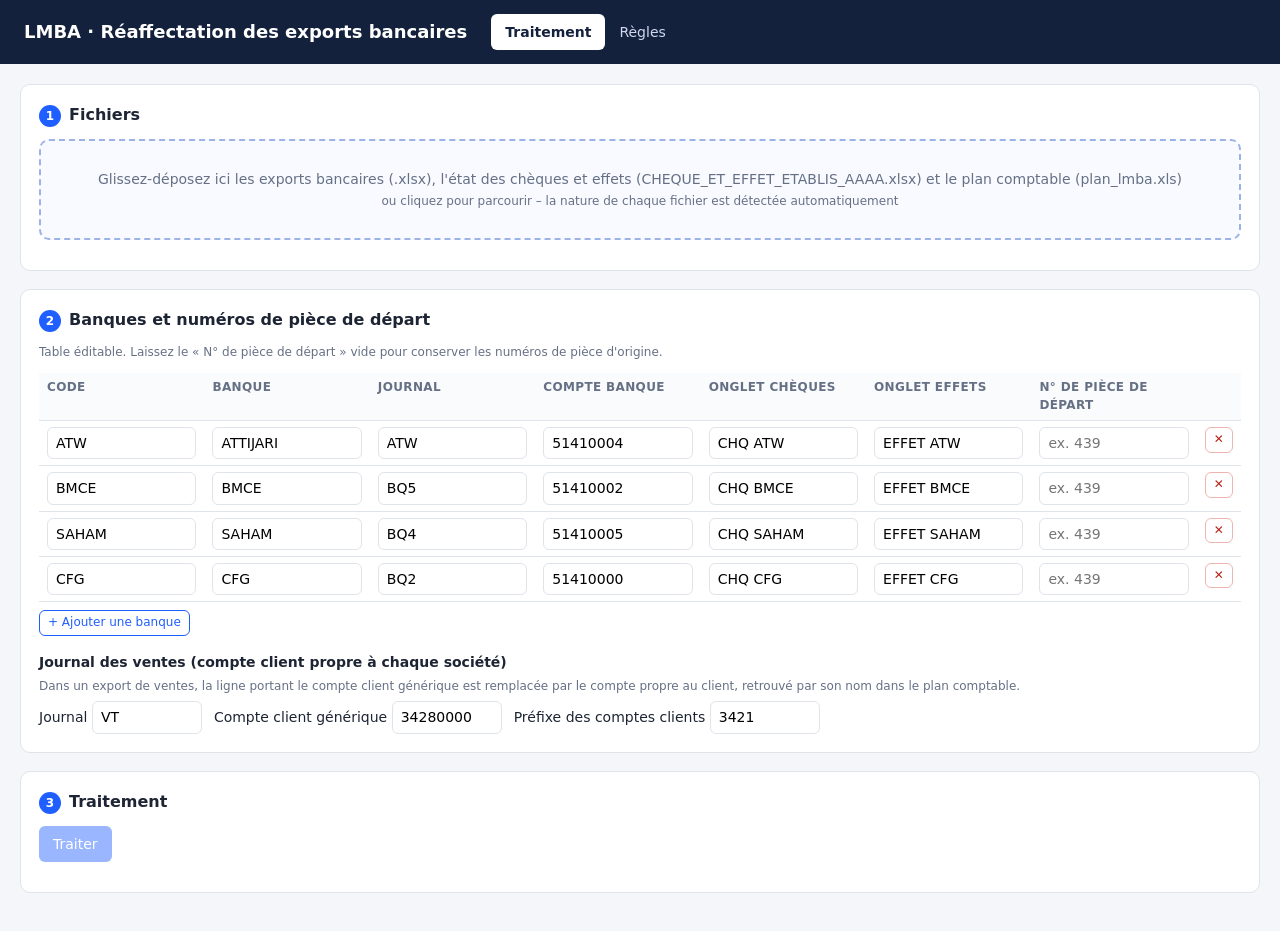
<file: lmba/index.html>
<!doctype html>
<html lang="fr">
<head>
<meta charset="utf-8">
<meta name="viewport" content="width=device-width, initial-scale=1">
<title>LMBA Réaffectation bancaire</title>
<style>
:root{--bg:#f4f6f9;--card:#fff;--ink:#1d2433;--mut:#667085;--line:#dfe3ea;--acc:#1f5eff;--ok:#c6efce;--warn:#ffeb9c;--bad:#f8cbad}
*{box-sizing:border-box}
body{margin:0;font:14px/1.45 system-ui,-apple-system,Segoe UI,Roboto,sans-serif;background:var(--bg);color:var(--ink)}
header{background:#14213d;color:#fff;padding:14px 24px;display:flex;align-items:center;gap:24px;flex-wrap:wrap}
header h1{font-size:18px;margin:0;font-weight:600}
nav button{background:transparent;color:#cfd8ee;border:0;padding:8px 14px;font-size:14px;cursor:pointer;border-radius:6px}
nav button.on{background:#fff;color:#14213d;font-weight:600}
main{max-width:1280px;margin:0 auto;padding:20px}
.card{background:var(--card);border:1px solid var(--line);border-radius:10px;padding:18px;margin-bottom:18px}
.card h2{font-size:16px;margin:0 0 12px}
.card h2 .n{display:inline-block;background:var(--acc);color:#fff;border-radius:50%;width:22px;height:22px;text-align:center;line-height:22px;font-size:12px;margin-right:8px}
.drop{border:2px dashed #9db3e6;border-radius:10px;padding:28px;text-align:center;color:var(--mut);background:#f8faff;cursor:pointer}
.drop.over{background:#e6eeff;border-color:var(--acc)}
table{border-collapse:collapse;width:100%}
th,td{border-bottom:1px solid var(--line);padding:6px 8px;text-align:left;vertical-align:top}
th{font-size:12px;text-transform:uppercase;letter-spacing:.03em;color:var(--mut);background:#fafbfc;position:sticky;top:0}
td.num,th.num{text-align:right;font-variant-numeric:tabular-nums}
input,select,button{font:inherit}
input[type=text],input[type=number],select{border:1px solid var(--line);border-radius:6px;padding:5px 8px;background:#fff;max-width:100%}
td input[type=text]{width:100%;min-width:70px}
button.b{background:var(--acc);color:#fff;border:0;border-radius:6px;padding:8px 14px;cursor:pointer}
button.b.sec{background:#fff;color:var(--acc);border:1px solid var(--acc)}
button.b.red{background:#fff;color:#b42318;border:1px solid #f0b4ae}
button.b:disabled{opacity:.45;cursor:default}
button.sm{padding:3px 8px;font-size:12px}
.tag{display:inline-block;padding:1px 8px;border-radius:10px;font-size:12px;background:#eef1f6}
.tag.etat{background:#e0f2fe}.tag.plan{background:#ede9fe}.tag.exp{background:#dcfce7}.tag.err{background:#fee2e2}
.row{display:flex;gap:12px;flex-wrap:wrap;align-items:center}
.mut{color:var(--mut)}
.s-ok{background:var(--ok)}.s-verify{background:var(--warn)}.s-bad{background:var(--bad)}
.warns{margin:10px 0 0;padding:10px 14px;background:#fff7e6;border:1px solid #ffd591;border-radius:8px}
.warns li{margin:2px 0}
.scroll{max-height:520px;overflow:auto;border:1px solid var(--line);border-radius:8px}
.hide{display:none}
details{margin:8px 0}summary{cursor:pointer;font-weight:600}
code{background:#eef1f6;padding:1px 4px;border-radius:4px}
.inv{outline:2px solid #d92d20}
.small{font-size:12px}
td.mono input{font-family:ui-monospace,Menlo,Consolas,monospace;font-size:12px}
</style>
</head>
<body>
<header>
  <h1>LMBA · Réaffectation des exports bancaires</h1>
  <nav><button id="nav-main" class="on">Traitement</button><button id="nav-rules">Règles</button></nav>
</header>
<main>

<!-- ============ VUE TRAITEMENT ============ -->
<div id="view-main">

<section class="card">
  <h2><span class="n">1</span>Fichiers</h2>
  <div class="drop" id="drop">Glissez-déposez ici les exports bancaires (.xlsx), l'état des chèques et effets (CHEQUE_ET_EFFET_ETABLIS_AAAA.xlsx) et le plan comptable (plan_lmba.xls)<br><span class="small">ou cliquez pour parcourir – la nature de chaque fichier est détectée automatiquement</span>
    <input type="file" id="fileInput" multiple accept=".xlsx,.xls,.xlsm" class="hide"></div>
  <div id="fileList" style="margin-top:12px"></div>
</section>

<section class="card">
  <h2><span class="n">2</span>Banques et numéros de pièce de départ</h2>
  <p class="mut small" style="margin-top:0">Table éditable. Laissez le « N° de pièce de départ » vide pour conserver les numéros de pièce d'origine.</p>
  <div id="banksTbl"></div>
  <div class="row" style="margin-top:8px"><button class="b sec sm" id="addBank">+ Ajouter une banque</button></div>
  <h3 style="font-size:14px;margin:16px 0 6px">Journal des ventes (compte client propre à chaque société)</h3>
  <p class="mut small" style="margin:0 0 6px">Dans un export de ventes, la ligne portant le compte client générique est remplacée par le compte propre au client, retrouvé par son nom dans le plan comptable.</p>
  <div class="row" id="salesCfg"></div>
</section>

<section class="card">
  <h2><span class="n">3</span>Traitement</h2>
  <div class="row"><button class="b" id="runBtn" disabled>Traiter</button><span id="runInfo" class="mut"></span></div>
  <div id="warns"></div>
  <div id="results" style="margin-top:12px"></div>
</section>

<section class="card hide" id="reviewCard">
  <h2><span class="n">4</span>Lignes à vérifier / non affectées</h2>
  <div class="row" style="margin-bottom:8px">
    <label>Afficher : <select id="revFilter"><option value="all">Jaunes et orange</option><option value="verify">Jaunes (à vérifier)</option><option value="bad">Orange (non affectées)</option></select></label>
    <span class="mut small">Choisissez un compte (saisie libre pour rechercher dans le plan). Cochez « Mémoriser » pour enregistrer une correspondance permanente.</span>
  </div>
  <div class="scroll"><table id="revTbl"></table></div>
  <details id="unkBox"><summary>Libellés sans règle</summary><div id="unkList"></div></details>
</section>

<section class="card hide" id="dlCard">
  <h2><span class="n">5</span>Téléchargements</h2>
  <div id="dlList" class="row"></div>
  <details id="lblBox"><summary>Libellés rencontrés par banque (pour affiner les motifs)</summary><div id="lblList"></div></details>
</section>

</div>

<!-- ============ VUE RÈGLES ============ -->
<div id="view-rules" class="hide">
<section class="card">
  <h2>Import / export</h2>
  <div class="row">
    <button class="b sec" id="expJson">Exporter (JSON)</button>
    <button class="b sec" id="impJsonBtn">Importer (JSON)</button><input type="file" id="impJson" accept=".json" class="hide">
    <button class="b red" id="resetAll">Rétablir les règles par défaut</button>
  </div>
  <p class="mut small">Le JSON contient les banques, les règles et les correspondances manuelles. Tout est mémorisé dans ce navigateur (localStorage) ; aucune donnée n'est envoyée à un serveur.</p>
</section>
<section class="card">
  <h2>Règles d'imputation <span class="mut small">(appliquées de haut en bas, la première qui correspond l'emporte ; elles ne concernent que les lignes 44970000)</span></h2>
  <p class="small mut" style="margin-top:0">Types : <b>chq</b>/<b>eff</b> = règlement fournisseur via l'état (le dernier groupe numérique du motif est le n°) ; <b>vir</b> = « Virement {nom} » (dernier groupe = nom) ; <b>client</b> = encaissement : compte client trouvé par le nom (dernier groupe) ; <b>fixed</b> = compte + libellé fixes ; <b>label</b> = seul le libellé change ; <b>keep</b> = ne rien modifier. Libellé : <code>{benef}</code> <code>{n}</code> <code>{nom}</code> <code>$1</code>…<code>$9</code> (groupes du motif). Motifs : expressions régulières insensibles à la casse, testées sur le libellé en majuscules sans accents.</p>
  <div class="scroll" style="max-height:640px"><table id="rulesTbl"></table></div>
  <div class="row" style="margin-top:8px"><button class="b sec sm" id="addRule">+ Ajouter une règle</button></div>
</section>
<section class="card">
  <h2>Correspondances manuelles (bénéficiaire / libellé → compte)</h2>
  <table id="mapTbl"></table>
  <div class="row" style="margin-top:8px"><button class="b sec sm" id="addMap">+ Ajouter une correspondance</button></div>
</section>
</div>

</main>
<datalist id="planList"></datalist>
<script src="lib/xlsx.min.js"></script>
<script src="lib/jszip.min.js"></script>
<script>
'use strict';
/* =====================================================================
   Utilitaires
   ===================================================================== */
const $ = s => document.querySelector(s);
const esc = s => String(s ?? '').replace(/[&<>"]/g, c => ({'&':'&amp;','<':'&lt;','>':'&gt;','"':'&quot;'}[c]));
const norm = s => String(s ?? '').normalize('NFD').replace(/[̀-ͯ]/g, '').toUpperCase().replace(/\s+/g, ' ').trim();
const normName = s => norm(s).replace(/\bS\.\s?A\.\s?R\.\s?L\.?(\s?A\.?U\.?)?/g, ' ').split(/[^A-Z0-9]+/).filter(t => t && !['STE','SARL','SARLAU','SA','SOCIETE'].includes(t)).join('');
const r2 = x => Math.round(x * 100) / 100;
const fmt = x => r2(x).toLocaleString('fr-FR', {minimumFractionDigits: 2, maximumFractionDigits: 2});
function num(v) {
  if (typeof v === 'number') return v;
  if (v == null || v === '') return 0;
  let s = String(v).replace(/[\s ]/g, '');
  if (s.includes(',') && s.includes('.')) s = s.replace(/,/g, ''); else s = s.replace(',', '.');
  const f = parseFloat(s); return isNaN(f) ? 0 : f;
}
const EPOCH = Date.UTC(1899, 11, 30);
function toSerial(v) {
  if (v instanceof Date) return Math.round((Date.UTC(v.getFullYear(), v.getMonth(), v.getDate()) - EPOCH) / 864e5);
  if (typeof v === 'number') return Math.floor(v);
  if (typeof v === 'string') {
    const m = v.trim().match(/^(\d{1,2})[\/.\-](\d{1,2})[\/.\-](\d{2,4})/);
    if (m) { let y = +m[3]; if (y < 100) y += 2000; return Math.round((Date.UTC(y, +m[2] - 1, +m[1]) - EPOCH) / 864e5); }
    const m2 = v.trim().match(/^(\d{4})-(\d{2})-(\d{2})/);
    if (m2) return Math.round((Date.UTC(+m2[1], +m2[2] - 1, +m2[3]) - EPOCH) / 864e5);
  }
  return null;
}
const ymd = n => { const d = new Date(EPOCH + n * 864e5); return {y: d.getUTCFullYear(), m: d.getUTCMonth() + 1, d: d.getUTCDate()}; };
const dateStr = n => { if (n == null) return ''; const t = ymd(n); return String(t.d).padStart(2,'0') + '/' + String(t.m).padStart(2,'0') + '/' + t.y; };
const monthKey = n => { const t = ymd(n); return String(t.m).padStart(2,'0') + '-' + t.y; };
const escRe = s => s.replace(/[.*+?^${}()|[\]\\]/g, '\\$&');
function lev(a, b) {
  if (a === b) return 0; if (!a.length) return b.length; if (!b.length) return a.length;
  let prev = Array.from({length: b.length + 1}, (_, i) => i);
  for (let i = 1; i <= a.length; i++) {
    const cur = [i];
    for (let j = 1; j <= b.length; j++) cur[j] = Math.min(prev[j] + 1, cur[j-1] + 1, prev[j-1] + (a[i-1] === b[j-1] ? 0 : 1));
    prev = cur;
  }
  return prev[b.length];
}
const sim = (a, b) => { const m = Math.max(a.length, b.length); return m ? 1 - lev(a, b) / m : 1; };
const sheetKey = s => norm(s).replace(/[^A-Z0-9]/g, '');
const uid = () => Math.random().toString(36).slice(2, 9);

/* =====================================================================
   Configuration par défaut + persistance
   ===================================================================== */
const LS_KEY = 'lmba.config.v1';
const R = (bank, type, pattern, account, label, verify, note) => ({id: uid(), active: true, bank, type, pattern, account: account || '', label: label || '', verify: !!verify, note: note || ''});
function defaultBanks() {
  return [
    {code: 'ATW',   name: 'ATTIJARI', journal: 'ATW', account: '51410004', chq: 'CHQ ATW',   eff: 'EFFET ATW',   start: ''},
    {code: 'BMCE',  name: 'BMCE',     journal: 'BQ5', account: '51410002', chq: 'CHQ BMCE',  eff: 'EFFET BMCE',  start: ''},
    {code: 'SAHAM', name: 'SAHAM',    journal: 'BQ4', account: '51410005', chq: 'CHQ SAHAM', eff: 'EFFET SAHAM', start: ''},
    {code: 'CFG',   name: 'CFG',      journal: 'BQ2', account: '51410000', chq: 'CHQ CFG',   eff: 'EFFET CFG',   start: ''}
  ];
}
function defaultRules() {
  const r = baseRules(), i = r.findIndex(x => x.pattern === 'TIMBRE|TIMFISC');
  r.splice(i + 1, 0, ...cfgRulesB()); return [...cfgRulesA(), ...r];
}
function baseRules() {
  const FR = 'Frais et commissions et services banquaires';
  const NOGEN = '(?!(?:COM|FRAIS|TVA|FACTURATION|SMS|TIMBRE)|.*(?:REMISE|ENCAISS|REJET|CERTIF|RECU))';
  return [
    R('*', 'fixed', 'TIMBRE|TIMFISC', '61671000', "Droitesd'enregistrement et de timbre", false, '2.2a Timbres (testés en premier)'),
    R('*', 'keep', '^(ARRETE DU COMPTE|AGIOS|FRAIS INSCRIPTION AU RNESM)', '', '', false, '2.2 Exceptions : pas de frais'),
    R('*', 'fixed', '^VIRMAS EMIS', '44320000', 'rémunérations dues au personnel', false, '2.2c Virements de masse'),
    R('ATW', 'chq', '^PAIEMENT CHEQUE N (?:[A-Z]{3} )?0*(\\d+)$', '', '{benef} CH N° {n}', false, '2.1 ATW chèques'),
    R('ATW', 'eff', '^REGLEMENT LCN N 0*(\\d+)$', '', '{benef} LCN N° {n}', false, '2.1 ATW effets'),
    R('ATW', 'vir', '^VIR(\\.| AG| INST| SRBM)? ?EMIS (WEB )?VERS (.+)$', '', 'Virement {nom}', false, '2.1 ATW virements émis'),
    R('BMCE', 'chq', '^PAIEMENT DE VOTRE CHEQUE NUMERO 0*(\\d+)$', '', '{benef} CH N° {n}', false, '2.1 BMCE chèques'),
    R('BMCE', 'eff', '^PAIEMENT DE VOTRE LCN RECUE INTER (BANQUE|AGENCE) NUMERO 0*(\\d+)$', '', '{benef} LCN N° {n}', false, '2.1 BMCE effets'),
    R('SAHAM', 'chq', '^' + NOGEN + '.*?(?:CHEQUE|CHQ)\\D*0*(\\d{5,})', '', '{benef} CH N° {n}', false, '2.1 SAHAM chèques (motif générique – à affiner)'),
    R('SAHAM', 'eff', '^' + NOGEN + '.*?(?:LCN|EFFET)\\D*0*(\\d{5,})', '', '{benef} LCN N° {n}', false, '2.1 SAHAM effets (motif générique – à affiner)'),
    R('*', 'vir', '^(?!COM|FRAIS|TVA|FACTURATION|SMS|REJET).*\\bVIR.*?\\b(?:EMIS|VERS)\\b\\s+(?:(?:WEB|VERS)\\s+)*(.+)$', '', 'Virement {nom}', false, '2.1 Virements émis (toutes banques)'),
    R('ATW', 'fixed', '^(COM & FRAIS|COMMISSION PRELEVEMENT DGI|FACTURATION VIREMENT DU|COMMISSION CAUTION|FRAIS RELEVE CAUTION|COMMISSION TRAITEMENT DEPASSEMENT|OPERATION AU DEBIT REF : C\\.PME|SMS SUPLM|COMM VIR|FRAIS POUR CERTIFICATION CHEQUE)', '61473000', FR, false, '2.2b Frais ATW'),
    R('BMCE', 'fixed', '^(COMMISSION DE PAIEMENT DE VOTRE LCN|TVA SUR COMMISSION|COMMISSION SUR PRELEVEMENT|TVA SUR FRAIS|FRAIS H\\.?T BAD E-BANKING|TVA / FRAIS|COMMISSION CAUTION|FRAIS COURRIER CAUTION|FRAIS TVA|COMMISSION REMISE|COMMISSION IMPAYE|TVA COMMISSION|COMMISSION SUR VIREMENT|FRAIS ECHELLE|FRAIS T\\.?COMPTE|COMMI)', '61473000', FR, false, '2.2b Frais BMCE'),
    R('*', 'fixed', '^(COM\\b|COMM|FRAIS|TVA SUR COM|TVA SUR FRAIS|TVA / FRAIS|FACTURATION|SMS)', '61473000', FR, true, '2.2b Règle générale (toutes banques) – à vérifier'),
    R('*', 'keep', '^PRELEVEMENT EN FAV\\.?\\s*CNSS', '', '', false, '2.3 CNSS : libellé inchangé'),
    R('*', 'label', '^PRELEVEMENT EN FAV\\.?\\s*(.+)$', '', '$1', false, '2.3 Prélèvement en faveur de X'),
    R('*', 'label', '^PRELEVEMENT A005 ECH', '', 'PRELEVEMENT A005 ECH', false, '2.3 Prélèvement A005'),
    R('*', 'client', '^(?:VIR[A-Z. ]*RECU DE|VIREMENT RECU DE)\\s+(?![#\\d])(.+)$', '', '', false, '2.4 Encaissement client : compte client propre à la société'),
    R('*', 'keep', '^(VIR[A-Z. ]*RECU DE|VIREMENT RECU DE|ENCAISSEMENT DE|REMISE CHEQUE|REGLEMENT REMISE|REJET VIREMENT|CERTIFICATION CHEQUE)', '', '', false, '2.4 Encaissements, rejets : ne pas modifier')
  ];
}
function cfgRulesA() {  // banque CFG : à placer en tête (avant la règle des timbres)
  return [
    R('*', 'label', '^PAIEMENT DE FACTURE DGI', '', 'DGI', false, 'CFG Paiement DGI (IR, IS, TVA, timbre…)'),
    R('*', 'keep', '^PAIEMENT CNSS', '', '', false, 'CFG CNSS : libellé inchangé'),
    R('*', 'keep', '^(EXTOURNE )?DEPOT (LCN|CHEQUE)', '', '', false, 'CFG Dépôts LCN / chèques : ne pas modifier'),
    R('*', 'fixed', '^VIREMENT DE MASSE', '44320000', 'rémunérations dues au personnel', false, 'CFG Virement de masse (salaires)'),
    R('*', 'label', '^PRELEVEMENT AUTOMATIQUE (\\S+?)[-\\u2212]DEBIT', '', '$1', false, 'CFG Prélèvement automatique'),
    R('*', 'label', '^PRELEVEMENT AUTOMATIQUE (\\S+)', '', '$1', false, 'CFG Prélèvement automatique (sans suffixe)'),
    R('*', 'vir', '^VIREMENT INTERNATIONAL SWIFT EMIS A\\s+(.+)$', '', 'Virement {nom}', false, 'CFG Virement international émis'),
    R('*', 'client', '^VIREMENT RECU\\s+(?:\\d+\\s+)*(?!\\d)(.+)$', '', '', false, 'CFG Virement reçu : compte client par le nom')
  ];
}
function cfgRulesB() {  // à placer juste après la règle des timbres
  return [R('CFG', 'fixed', '^(FRAIS|FORFAIT TPE|LCN PROCESSING FEE)', '61473000', 'Frais et commissions et services banquaires', false, 'CFG Frais et forfait TPE')];
}
function migrateCfg() {
  if (!CFG.rules.some(r => (r.note || '').startsWith('CFG'))) {
    CFG.rules.unshift(...cfgRulesA());
    const i = CFG.rules.findIndex(r => r.pattern === 'TIMBRE|TIMFISC');
    CFG.rules.splice(i < 0 ? CFG.rules.length : i + 1, 0, ...cfgRulesB());
  }
  if (!CFG.banks.some(b => b.code === 'CFG')) {
    const b = CFG.banks.find(b => (b.journal || '').toUpperCase() === 'BQ2');
    if (b) { b.code = 'CFG'; b.name = 'CFG'; } else CFG.banks.push({code: 'CFG', name: 'CFG', journal: 'BQ2', account: '51410000', chq: 'CHQ CFG', eff: 'EFFET CFG', start: ''});
  }
}
function defaultMaps() {
  const L = '44110011';
  return ['LOYER ATELIER BENSNAH ABDELKADER','LOYER BUREAU SIHAM','MR BENSNAH LOYER','LOYER ATELIER','LOYER BUREAU','SIHAM MESNAN LOYER BUREAU']
    .map(n => ({name: n, account: L}))
    .concat([{name: "RSB PARTNER'S", account: '44110862'}, {name: 'TUBE ET PROFIL', account: '44110214'}]);
}
function defaultSales() { return {journal: 'VT', generic: '34280000', prefix: '3421'}; }
let CFG;
function loadCfg() {
  let c = null;
  try { c = JSON.parse(localStorage.getItem(LS_KEY) || 'null'); } catch (e) {}
  CFG = (c && c.banks && c.rules && c.maps) ? c : {banks: defaultBanks(), rules: defaultRules(), maps: defaultMaps()};
  if (!CFG.sales) CFG.sales = defaultSales();
  if (!CFG.rules.some(r => (r.note || '').startsWith('2.4 Encaissement client'))) {  // migration : règle des encaissements clients
    const i = CFG.rules.findIndex(r => (r.note || '').startsWith('2.4'));
    CFG.rules.splice(i < 0 ? CFG.rules.length : i, 0, defaultRules().find(r => (r.note || '').startsWith('2.4 Encaissement client')));
  }
  migrateCfg();
}
function saveCfg() { try { localStorage.setItem(LS_KEY, JSON.stringify(CFG)); } catch (e) {} }
loadCfg();

/* =====================================================================
   État applicatif
   ===================================================================== */
const S = {files: [], plan: null, results: null, overrides: new Map(), warns: []};

/* =====================================================================
   Lecture des fichiers
   ===================================================================== */
const sheetRows = ws => XLSX.utils.sheet_to_json(ws, {header: 1, raw: true, defval: null, blankrows: false});

function parseEtat(wb) {
  const out = {};
  for (const sn of wb.SheetNames) {
    const rows = sheetRows(wb.Sheets[sn]);
    const hi = rows.slice(0, 40).findIndex(r => r.some(c => c != null && norm(c).includes('BENIFICAIRE/LIBELLE')));
    if (hi < 0) continue;
    const h = rows[hi].map(norm);
    const cB = h.findIndex(x => x.includes('BENIFICAIRE'));
    let cD = h.findIndex(x => x === 'DATE');
    let cN = h.findIndex(x => (x.includes('CHEQUE') || x.includes('EFFET')) && !x.includes('ECHEANCE'));
    let cM = h.findIndex(x => x.includes('MONTANT'));
    if (cN < 0) cN = cB + 3; if (cM < 0) cM = cB + 4; if (cD < 0) cD = cB + 1;
    const map = new Map(); let count = 0;
    for (const r of rows.slice(hi + 1)) {
      if (r.some(c => c != null && norm(c).includes('ANNULER'))) continue;
      const benef = String(r[cB] ?? '').replace(/\s+/g, ' ').trim();
      const n = String(r[cN] ?? '').replace(/\D/g, '').replace(/^0+/, '');
      if (!benef && !n) continue;
      if (!n) continue;
      const rec = {benef, amount: num(r[cM]), date: toSerial(r[cD]), sheet: sn};
      if (!map.has(n)) map.set(n, []);
      map.get(n).push(rec); count++;
    }
    out[sheetKey(sn)] = {name: sn, map, count};
  }
  return out;
}
function parseExport(wb) {
  for (const sn of wb.SheetNames) {
    const rows = sheetRows(wb.Sheets[sn]);
    const hi = rows.slice(0, 20).findIndex(r => r.some(c => ['JRL','JNL'].includes(norm(c))) && r.some(c => norm(c).startsWith('DATE')));
    if (hi < 0) continue;
    const hdrRaw = rows[hi];
    const h = hdrRaw.map(c => norm(c));
    const find = (pred, dflt) => { const i = h.findIndex(pred); return i >= 0 ? i : dflt; };
    const C = {
      jrl: find(x => x === 'JRL' || x === 'JNL', 0), date: find(x => x.startsWith('DATE'), 1), piece: find(x => x.startsWith('PIECE'), 2),
      acc: find(x => x.includes('COMPTE'), 3), label: find(x => x.startsWith('NOM') || x.startsWith('INTITULE'), 4), d: find(x => x.startsWith('DEBIT'), 5),
      c: find(x => x.startsWith('CREDIT'), 6), fact: find(x => x.startsWith('N') && x.includes('FACT'), 7)
    };
    const hdr = [C.jrl, C.date, C.piece, C.acc, C.label, C.d, C.c, C.fact].map((ci, k) => hdrRaw[ci] ?? ['Jrl','Date Fact.','Pièce','N° Compte','Nom client','Débit','Crédit','N° Facture'][k]);
    const out = [];
    rows.slice(hi + 1).forEach((r, i) => {
      if (r.every(c => c == null || c === '')) return;
      const acc = String(r[C.acc] ?? '').trim();
      if (!acc) return;
      out.push({idx: i, jrl: String(r[C.jrl] ?? '').trim(), date: toSerial(r[C.date]), piece: r[C.piece], acc, rawAcc: r[C.acc],
        label: String(r[C.label] ?? ''), raw: r, d: num(r[C.d]), c: num(r[C.c]), rawD: r[C.d], rawC: r[C.c], fact: r[C.fact]});
    });
    return {rows: out, hdr, hdrRaw, C, sheet: sn};
  }
  return null;
}
function parsePlan(wb) {
  const rows = sheetRows(wb.Sheets[wb.SheetNames[0]]);
  const accs = new Map();
  for (const r of rows) {
    const a = String(r[0] ?? '').trim();
    if (/^\d{4,}$/.test(a)) accs.set(a, String(r[2] ?? '').replace(/\s+/g, ' ').trim());
  }
  return accs.size >= 5 ? accs : null;
}
function detectBank(rows) {
  const cnt = {};
  for (const b of CFG.banks) cnt[b.code] = 0;
  for (const r of rows) for (const b of CFG.banks) {
    if (b.journal && r.jrl.toUpperCase() === b.journal.toUpperCase()) cnt[b.code]++;
    else if (b.account && r.acc === b.account) cnt[b.code]++;
  }
  const best = Object.entries(cnt).sort((a, b) => b[1] - a[1])[0];
  return best && best[1] > 0 ? best[0] : '';
}
function majorityMonth(rows) {
  const c = {};
  for (const r of rows) if (r.date != null) { const k = monthKey(r.date); c[k] = (c[k] || 0) + 1; }
  const e = Object.entries(c).sort((a, b) => b[1] - a[1]);
  return {month: e[0] ? e[0][0] : '', multi: e.length > 1};
}
async function addFiles(list) {
  for (const f of list) {
    const rec = {id: uid(), name: f.name, kind: 'inconnu', msg: ''};
    try {
      const wb = XLSX.read(await f.arrayBuffer(), {type: 'array'});
      const et = parseEtat(wb);
      if (Object.keys(et).length) { rec.kind = 'etat'; rec.etat = et; rec.msg = Object.values(et).map(s => `${s.name} (${s.count})`).join(', '); }
      else {
        const ex = parseExport(wb);
        if (ex && ex.rows.length) {
          rec.kind = 'export'; rec.ex = ex; rec.bank = detectBank(ex.rows);
          if (!rec.bank) {  // banque inconnue : création automatique à partir du journal et du compte 514
            const l514 = ex.rows.find(r => /^514/.test(r.acc));
            if (l514 && l514.jrl) {
              CFG.banks.push({code: l514.jrl.toUpperCase(), name: l514.jrl.toUpperCase(), journal: l514.jrl, account: l514.acc, chq: 'CHQ ' + l514.jrl.toUpperCase(), eff: 'EFFET ' + l514.jrl.toUpperCase(), start: ''});
              saveCfg(); renderBanks(); rec.bank = CFG.banks[CFG.banks.length - 1].code;
              rec.msg = 'Banque ajoutée automatiquement (journal ' + l514.jrl + ', compte ' + l514.acc + ')';
            }
          }
          const sj = (CFG.sales.journal || '').toUpperCase();
          if (!rec.bank && (ex.rows.some(r => r.jrl.toUpperCase() === sj) || ex.rows.some(r => r.acc === CFG.sales.generic))) rec.mode = 'ventes';
          const m = majorityMonth(ex.rows); rec.month = m.month; rec.multi = m.multi;
          rec.minDate = Math.min(...ex.rows.map(r => r.date ?? 1e9));
        } else {
          const pl = parsePlan(wb);
          if (pl) { rec.kind = 'plan'; rec.plan = pl; rec.msg = pl.size + ' comptes'; }
        }
      }
    } catch (e) { rec.msg = 'Lecture impossible : ' + e.message; }
    S.files.push(rec);
  }
  S.results = null;
  refreshPlan(); renderFiles(); renderResults();
}
function refreshPlan() {
  const p = S.files.filter(f => f.kind === 'plan').pop();
  S.plan = p ? p.plan : null;
  const dl = $('#planList');
  dl.innerHTML = S.plan ? [...S.plan].map(([a, n]) => `<option value="${esc(a)} – ${esc(n)}"></option>`).join('') : '';
}

/* =====================================================================
   Appariement des écritures
   ===================================================================== */
function pairRows(rows) {
  const isBank = r => /^514/.test(r.acc);
  const opp = (a, b) => Math.abs(a.d - b.c) < 0.005 && Math.abs(a.c - b.d) < 0.005;
  const used = new Set(), pairs = [];
  const mk = (a, b) => { used.add(a); used.add(b); const bank = isBank(a) ? a : b, cp = bank === a ? b : a; pairs.push({bank, cp}); };
  // 1) lignes consécutives
  for (let i = 0; i + 1 < rows.length; i++) {
    const a = rows[i], b = rows[i + 1];
    if (used.has(a) || used.has(b)) continue;
    if (isBank(a) !== isBank(b) && a.date === b.date && norm(a.label) === norm(b.label) && opp(a, b)) { mk(a, b); i++; }
  }
  // 2) regroupement (date, libellé), puis 3) (date, montant opposé)
  const rest = () => rows.filter(r => !used.has(r));
  for (const pass of [0, 1]) {
    const banks = rest().filter(isBank), cps = rest().filter(r => !isBank(r));
    for (const a of banks) {
      const b = cps.find(c => !used.has(c) && opp(a, c) && c.date === a.date && (pass === 1 || norm(c.label) === norm(a.label)));
      if (b) mk(a, b);
    }
  }
  // 4) orphelines
  const orphans = rest().map(r => isBank(r) ? {bank: r, cp: null} : {bank: null, cp: r});
  const all = pairs.concat(orphans);
  all.forEach(p => { p.first = Math.min(p.bank ? p.bank.idx : 1e9, p.cp ? p.cp.idx : 1e9); });
  all.sort((x, y) => x.first - y.first);
  return all;
}

/* =====================================================================
   Moteur de règles
   ===================================================================== */
const rank = {none: 0, ok: 1, verify: 2, bad: 3};
const worst = (a, b) => rank[b] > rank[a] ? b : a;
function lastNumericGroup(m) { for (let i = m.length - 1; i >= 1; i--) if (m[i] != null && /^\d+$/.test(m[i])) return m[i]; return ''; }
function lastGroup(m) { for (let i = m.length - 1; i >= 1; i--) if (m[i] != null && m[i] !== '') return m[i]; return ''; }
function tpl(t, m, vars) {
  return String(t || '').replace(/\{(\w+)\}/g, (_, k) => (vars && vars[k] != null ? vars[k] : '')).replace(/\$(\d)/g, (_, d) => m[+d] ?? '').replace(/\s+/g, ' ').trim();
}
function makeCtx(etats) {
  const re = new Map(), bad = [];
  for (const r of CFG.rules) { try { re.set(r.id, new RegExp(r.pattern, 'i')); } catch (e) { bad.push(r.pattern); } }
  const sup = S.plan ? [...S.plan].filter(([a]) => a.startsWith('4411')).map(([a, n]) => ({acc: a, name: n, n: normName(n)})) : [];
  const cli = S.plan ? [...S.plan].filter(([a]) => a.startsWith(CFG.sales.prefix) && a !== CFG.sales.generic && a !== CFG.sales.prefix.padEnd(8, '0')).map(([a, n]) => ({acc: a, name: n, n: normName(n)})) : [];
  return {re, bad, etats, sup, supCache: new Map(), cli, cliCache: new Map()};
}
function findEtat(ctx, bank, kind, n, amount) {
  const wanted = sheetKey(kind === 'chq' ? bank.chq : bank.eff);
  const pick = (recs) => recs.find(x => Math.abs(x.amount - amount) <= 0.01) || recs[0];
  let recs = ctx.etats[wanted] && ctx.etats[wanted].map.get(n);
  if (recs) return {rec: pick(recs), other: null};
  for (const k of Object.keys(ctx.etats)) { const rr = ctx.etats[k].map.get(n); if (rr) return {rec: pick(rr), other: ctx.etats[k].name}; }
  return null;
}
function matchSupplier(ctx, benef, list = ctx.sup, cache = ctx.supCache, what = 'Fournisseur') {
  if (cache.has(benef)) return cache.get(benef);
  const nb = normName(benef);
  let res;
  const mp = CFG.maps.find(m => normName(m.name) === nb && nb);
  if (mp) res = {status: 'ok', account: mp.account, name: (S.plan && S.plan.get(mp.account)) || mp.name, remark: ''};
  else if (!S.plan) res = {status: 'bad', account: '', name: '', remark: 'Plan comptable non chargé'};
  else if (!nb) res = {status: 'bad', account: '', name: '', remark: 'Bénéficiaire vide'};
  else {
    let best = null, bs = -1, inc = null, incS = -1;
    for (const s of list) {
      const v = sim(nb, s.n);
      if (v > bs) { bs = v; best = s; }
      if (s.n && Math.min(s.n.length, nb.length) >= 5 && (s.n.includes(nb) || nb.includes(s.n)) && v > incS) { incS = v; inc = s; }
    }
    if (best && bs >= 0.9) res = {status: 'ok', account: best.acc, name: best.name, remark: bs < 1 ? `Rapproché de « ${best.name} » (similarité ${bs.toFixed(2)})` : ''};
    else if (inc) res = {status: 'verify', account: inc.acc, name: inc.name, remark: `Nom inclus dans « ${inc.name} » – à vérifier`};
    else res = {status: 'bad', account: '', name: '', remark: what + ' absent du plan – compte à créer' + (best ? ` (plus proche : « ${best.name} »)` : '')};
  }
  cache.set(benef, res);
  return res;
}
function cleanName(n) {
  return String(n).replace(/\([^)]*\)?/g, ' ').replace(/^[\s\-−]+/, '').replace(/[\s.…\-−]+$/, '')
    .replace(/(?:\s+\d+){2,}$|\s+\d{5,}$/, '').replace(/[\s.…\-−]+$/, '').replace(/\s+/g, ' ').trim();
}
function classify(e, bank, ctx) {
  const raw = String(e.cp.label ?? '');
  const base = {newLabel: raw, account: e.cp.acc, accountName: S.plan ? (S.plan.get(e.cp.acc) || '') : '', benef: '', remark: '', status: 'none', ruleId: null, unknown: false};
  if (e.cp.acc !== '44970000') return base;
  const L = norm(raw).replace(/^\d{8,}\s*/, '');  // référence d'opération en tête (ex. CFG)
  const amount = Math.max(e.cp.d, e.cp.c);
  for (const r of CFG.rules) {
    if (!r.active || (r.bank !== '*' && r.bank !== bank.code)) continue;
    const re = ctx.re.get(r.id); if (!re) continue;
    const m = L.match(re); if (!m) continue;
    base.ruleId = r.id;
    switch (r.type) {
      case 'keep': return base;
      case 'label': base.newLabel = tpl(r.label, m); base.status = 'ok'; base.remark = 'Libellé modifié (compte 44970000 conservé)'; return base;
      case 'fixed':
        base.newLabel = tpl(r.label, m) || raw; base.account = r.account || base.account;
        base.accountName = (S.plan && S.plan.get(base.account)) || ''; base.status = r.verify ? 'verify' : 'ok';
        base.remark = r.verify ? 'Libellé capté par la règle générale – à vérifier' : ''; return base;
      case 'vir': {
        const nom = cleanName(lastGroup(m));
        base.newLabel = tpl(r.label, m, {nom}); base.benef = nom;
        // le fournisseur payé par virement est identifié par le nom écrit dans le libellé
        const sp = matchSupplier(ctx, nom);
        if (sp.account) { base.account = sp.account; base.accountName = sp.name; }
        base.status = sp.status; base.remark = sp.remark; return base;
      }
      case 'client': {
        const nom = cleanName(lastGroup(m).replace(/(\s+(REF|MOTIF|N°|NUM)\b.*|\s+\d{1,2}\/\d{1,2}\/\d{2,4})+$/, ''));
        base.benef = nom;
        const sp = matchSupplier(ctx, nom, ctx.cli, ctx.cliCache, 'Client');
        if (sp.account) { base.account = sp.account; base.accountName = sp.name; }
        base.newLabel = r.label ? tpl(r.label, m, {nom}) : raw; base.status = sp.status; base.remark = sp.remark; return base;
      }
      case 'chq': case 'eff': {
        const n = lastNumericGroup(m).replace(/^0+/, '');
        const hasEtat = Object.keys(ctx.etats).length > 0;
        const found = hasEtat && n ? findEtat(ctx, bank, r.type, n, amount) : null;
        if (!found) { base.status = 'bad'; base.remark = hasEtat ? "N° introuvable dans l'état" : "État des chèques et effets non chargé"; base.benef = ''; return base; }
        const {rec, other} = found;
        base.benef = rec.benef; base.newLabel = tpl(r.label, m, {benef: rec.benef, n});
        let st = 'ok'; const rem = [];
        if (other) { st = worst(st, 'verify'); rem.push(`N° trouvé dans l'onglet « ${other} » au lieu de « ${r.type === 'chq' ? bank.chq : bank.eff} »`); }
        if (Math.abs(rec.amount - amount) > 0.01) { st = worst(st, 'verify'); rem.push(`Montant état ${fmt(rec.amount)} ≠ banque ${fmt(amount)}`); }
        const sp = matchSupplier(ctx, rec.benef);
        st = worst(st, sp.status); if (sp.remark) rem.push(sp.remark);
        if (sp.account) { base.account = sp.account; base.accountName = sp.name; }
        base.status = st; base.remark = rem.join(' · '); return base;
      }
    }
  }
  // Aucun motif : correspondance mémorisée sur le libellé ?
  const mp = CFG.maps.find(m => normName(m.name) === normName(raw) && normName(raw));
  if (mp) { base.account = mp.account; base.accountName = (S.plan && S.plan.get(mp.account)) || mp.name; base.status = 'ok'; base.remark = 'Correspondance mémorisée'; return base; }
  base.status = 'bad'; base.unknown = true; base.remark = 'Libellé sans règle'; return base;
}

function classifySales(r, ctx) {
  const base = {newLabel: r.label, account: r.acc, accountName: S.plan ? (S.plan.get(r.acc) || '') : '', benef: r.label, remark: '', status: 'none', ruleId: null, unknown: false};
  if (r.acc !== CFG.sales.generic) return base;
  const sp = matchSupplier(ctx, r.label, ctx.cli, ctx.cliCache, 'Client');
  if (sp.account) { base.account = sp.account; base.accountName = sp.name; }
  base.status = sp.status; base.remark = sp.remark;
  return base;
}
function runSales(f, ctx, warns) {
  const res = {file: f, bank: {code: 'VENTES'}, sales: true, month: '', entries: [], stats: {total: 0, ok: 0, verify: 0, bad: 0, none: 0}, rangeLabel: '—', totalD: 0, totalC: 0};
  const byPiece = new Map();
  for (const r of f.ex.rows) {
    res.totalD += r.d; res.totalC += r.c;
    const k = r.piece + '|' + r.date, b = byPiece.get(k) || {d: 0, c: 0, r}; b.d += r.d; b.c += r.c; byPiece.set(k, b);
    if (r.acc !== CFG.sales.generic && !r.acc.startsWith(CFG.sales.prefix)) continue;
    const en = Object.assign({key: f.id + ':' + r.idx, fileId: f.id, row: r, date: r.date, origLabel: r.label, amount: r2(Math.max(r.d, r.c)), bankCode: 'VENTES'}, classifySales(r, ctx));
    const ov = S.overrides.get(en.key);
    if (ov) { en.account = ov.account; en.accountName = ov.name; en.status = 'ok'; en.remark = (en.remark ? en.remark + ' · ' : '') + 'Choix manuel'; en.manual = true; }
    res.entries.push(en); res.stats.total++; res.stats[en.status]++;
  }
  for (const b of byPiece.values()) if (Math.abs(b.d - b.c) > 0.005) warns.push(`« ${f.name} » : pièce ${b.r.piece} déséquilibrée (débit ${fmt(b.d)} / crédit ${fmt(b.c)})`);
  if (Math.abs(res.totalD - res.totalC) > 0.005) warns.push(`« ${f.name} » : total débit ${fmt(res.totalD)} ≠ total crédit ${fmt(res.totalC)}`);
  return res;
}

/* =====================================================================
   Traitement
   ===================================================================== */
function run() {
  const warns = [];
  const exports = S.files.filter(f => f.kind === 'export');
  if (!exports.length) return;
  const etats = {};
  for (const f of S.files.filter(f => f.kind === 'etat')) for (const [k, v] of Object.entries(f.etat)) {
    if (!etats[k]) etats[k] = {name: v.name, map: new Map(), count: 0};
    for (const [n, recs] of v.map) { if (!etats[k].map.has(n)) etats[k].map.set(n, []); etats[k].map.get(n).push(...recs); }
    etats[k].count += v.count;
  }
  const ctx = makeCtx(etats);
  if (ctx.bad.length) warns.push('Motifs invalides ignorés : ' + ctx.bad.join(' ; '));
  if (exports.some(f => f.mode !== 'ventes') && !S.files.some(f => f.kind === 'etat')) warns.push("Aucun état des chèques et effets chargé : les règlements par chèque/effet resteront non affectés.");
  if (!S.plan) warns.push("Aucun plan comptable chargé : les fournisseurs ne pourront pas être affectés.");

  const order = exports.slice().sort((a, b) => (a.minDate - b.minDate) || a.name.localeCompare(b.name));
  const counters = {}; const nextFree = {};
  for (const b of CFG.banks) { const n = parseInt(b.start, 10); counters[b.code] = isNaN(n) ? null : n; }
  const results = [];
  for (const f of order) {
    if (f.mode === 'ventes') continue;
    const bank = CFG.banks.find(b => b.code === f.bank);
    if (!bank) { warns.push(`« ${f.name} » : banque non détectée – choisissez-la dans la liste.`); continue; }
    const entries = pairRows(f.ex.rows).map((p, i) => ({p, key: f.id + ':' + p.first, fileId: f.id}));
    const res = {file: f, bank, month: f.month, entries: [], stats: {total: 0, ok: 0, verify: 0, bad: 0, none: 0}, rangeLabel: '—', totalD: 0, totalC: 0};
    for (const en of entries) {
      const p = en.p;
      if (!p.cp || !p.bank) {
        warns.push(`« ${f.name} » : ligne non appariée (${dateStr((p.bank || p.cp).date)} – ${(p.bank || p.cp).label} – compte ${(p.bank || p.cp).acc})`);
        en.cp = p.cp || {acc: '', label: '', d: 0, c: 0, date: p.bank.date, idx: -1, jrl: p.bank.jrl};
        en.bk = p.bank; if (!p.bank) en.bk = null;
        en.orphan = true;
      } else { en.cp = p.cp; en.bk = p.bank; }
      const cl = p.cp ? classify({cp: p.cp, bk: p.bank}, bank, ctx) : {newLabel: p.bank.label, account: '', accountName: '', benef: '', remark: 'Ligne non appariée', status: 'bad', ruleId: null, unknown: false};
      Object.assign(en, cl);
      const ov = S.overrides.get(en.key);
      if (ov) { en.account = ov.account; en.accountName = ov.name; en.status = 'ok'; en.remark = (en.remark ? en.remark + ' · ' : '') + 'Choix manuel'; en.manual = true; }
      en.date = (p.bank || p.cp).date; en.origLabel = String((p.cp || p.bank).label ?? '');
      en.amount = r2(Math.max(p.cp ? Math.max(p.cp.d, p.cp.c) : 0, p.bank ? Math.max(p.bank.d, p.bank.c) : 0));
      en.sheetName = f.name; en.bankCode = bank.code;
      en.changed = en.newLabel !== en.origLabel || (p.cp && en.account !== p.cp.acc);
      res.entries.push(en);
      res.stats.total++; res.stats[en.status]++;
      for (const l of [p.cp, p.bank]) if (l) { res.totalD += l.d; res.totalC += l.c; }
      const sd = (p.cp ? p.cp.d : 0) + (p.bank ? p.bank.d : 0), sc = (p.cp ? p.cp.c : 0) + (p.bank ? p.bank.c : 0);
      if (Math.abs(sd - sc) > 0.005 && !en.orphan) warns.push(`« ${f.name} » : écriture déséquilibrée (${dateStr(en.date)} – ${en.origLabel}) : débit ${fmt(sd)} / crédit ${fmt(sc)}`);
    }
    // numérotation
    if (counters[bank.code] != null) {
      const first = counters[bank.code];
      for (const en of res.entries) en.piece = counters[bank.code]++;
      res.rangeLabel = res.entries.length ? `${first} → ${counters[bank.code] - 1}` : '—';
      nextFree[bank.code] = counters[bank.code];
    }
    if (Math.abs(res.totalD - res.totalC) > 0.005) warns.push(`« ${f.name} » : total débit ${fmt(res.totalD)} ≠ total crédit ${fmt(res.totalC)}`);
    if (f.multi) warns.push(`« ${f.name} » : le fichier couvre plusieurs mois (mois retenu : ${f.month}).`);
    results.push(res);
  }
  for (const f of order) if (f.mode === 'ventes') results.push(runSales(f, ctx, warns));
  // doublons entre fichiers
  const seen = new Map();
  for (const res of results.filter(r => !r.sales)) for (const en of res.entries) {
    const k = [en.bankCode, en.date, norm(en.origLabel), en.amount].join('|');
    if (seen.has(k) && seen.get(k) !== res.file.id) {
      const other = seen.get(k);
      warns.push(`Doublon possible entre fichiers : ${dateStr(en.date)} – ${en.origLabel} – ${fmt(en.amount)} (« ${res.file.name} » et « ${results.find(r => r.file.id === other).file.name} »)`);
      en.remark = (en.remark ? en.remark + ' · ' : '') + 'Doublon possible entre fichiers';
    } else if (!seen.has(k)) seen.set(k, res.file.id);
  }
  S.results = {list: results, nextFree};
  S.warns = warns;
  renderResults();
}

/* =====================================================================
   Export Excel
   ===================================================================== */
const FILL = {ok: 'C6EFCE', verify: 'FFEB9C', bad: 'F8CBAD'};
const stl = st => FILL[st] ? {fill: {patternType: 'solid', fgColor: {rgb: FILL[st]}}} : undefined;
function fileNameOf(res) { if (res.sales) return res.file.name.replace(/\.[^.]+$/, '') + '_reaffecte.xlsx'; return `Export_${res.bank.code}_${res.month || 'XX-XXXX'}_reaffecte.xlsx`; }
async function buildXlsx(res) {
  const wb = XLSX.utils.book_new();
  const H = {font: {bold: true}, fill: {patternType: 'solid', fgColor: {rgb: 'D9E1F2'}}, border: {bottom: {style: 'thin', color: {rgb: '808080'}}}};
  // --- Feuil1
  const ws = {}; let r = 0;
  const put = (ws, r, c, v, o = {}) => {
    if (v === null || v === undefined || v === '') { if (!o.s) return; v = ''; }
    const cell = {v, t: typeof v === 'number' ? 'n' : 's'};
    if (o.z) cell.z = o.z; if (o.s) cell.s = JSON.parse(JSON.stringify(o.s)); // copie : la bibliothèque modifie l'objet de style
    ws[XLSX.utils.encode_cell({r, c})] = cell;
  };
  if (res.sales) {
    const ex = res.file.ex, C = ex.C, byIdx = new Map(res.entries.map(e => [e.row.idx, e]));
    ex.hdrRaw.forEach((h, c) => put(ws, 0, c, String(h ?? ''), {s: H}));
    ex.rows.forEach((row, i) => {
      const en = byIdx.get(row.idx), s = en ? stl(en.status) : undefined;
      ex.hdrRaw.forEach((_, c) => {
        let v = row.raw[c];
        if (c === C.acc && en) v = (typeof row.rawAcc === 'number' && /^\d+$/.test(en.account)) ? Number(en.account) : en.account;
        put(ws, i + 1, c, v, {s, z: c === C.date ? 'dd/mm/yyyy' : (c === C.d || c === C.c) ? '#,##0.00' : undefined});
      });
    });
    ws['!ref'] = XLSX.utils.encode_range({s: {r: 0, c: 0}, e: {r: ex.rows.length, c: ex.hdrRaw.length - 1}});
    ws['!cols'] = ex.hdrRaw.map((_, c) => ({wch: c === C.label ? 44 : 14}));
  } else {
  res.file.ex.hdr.forEach((h, c) => put(ws, 0, c, String(h), {s: H}));
  r = 1;
  const accVal = (acc, raw) => (typeof raw === 'number' && /^\d+$/.test(acc)) ? Number(acc) : acc;
  for (const en of res.entries) {
    const s = stl(en.status);
    for (const kind of ['cp', 'bk']) {
      const l = kind === 'cp' ? en.p.cp : en.p.bank; if (!l) continue;
      const isCp = kind === 'cp';
      const label = isCp ? en.newLabel : (en.p.cp ? en.newLabel : l.label);
      const acc = isCp ? en.account : l.acc;
      const piece = en.piece != null ? en.piece : l.piece;
      put(ws, r, 0, l.jrl, {s}); put(ws, r, 1, l.date, {z: 'dd/mm/yyyy', s}); put(ws, r, 2, piece, {s});
      put(ws, r, 3, accVal(acc, l.rawAcc), {s}); put(ws, r, 4, label, {s});
      put(ws, r, 5, l.rawD == null || l.rawD === '' ? null : l.d, {z: '#,##0.00', s}); put(ws, r, 6, l.rawC == null || l.rawC === '' ? null : l.c, {z: '#,##0.00', s});
      put(ws, r, 7, l.fact, {s});
      r++;
    }
  }
  ws['!ref'] = XLSX.utils.encode_range({s: {r: 0, c: 0}, e: {r: Math.max(r - 1, 0), c: 7}});
  ws['!cols'] = [{wch: 7}, {wch: 12}, {wch: 8}, {wch: 12}, {wch: 52}, {wch: 14}, {wch: 14}, {wch: 14}];
  }
  XLSX.utils.book_append_sheet(wb, ws, 'Feuil1');
  // --- Contrôle
  const wc = {}; const hd = ['Date', "Libellé d'origine", 'Nouveau libellé', 'Bénéficiaire (état)', 'Compte affecté', 'Intitulé plan', 'Montant', 'Remarque'];
  hd.forEach((h, c) => put(wc, 0, c, h, {s: H}));
  res.entries.forEach((en, i) => {
    const s = stl(en.status), rr = i + 1;
    put(wc, rr, 0, en.date, {z: 'dd/mm/yyyy', s}); put(wc, rr, 1, en.origLabel, {s}); put(wc, rr, 2, en.newLabel, {s}); put(wc, rr, 3, en.benef, {s});
    put(wc, rr, 4, en.account, {s}); put(wc, rr, 5, en.accountName, {s}); put(wc, rr, 6, en.amount, {z: '#,##0.00', s}); put(wc, rr, 7, en.remark, {s});
  });
  wc['!ref'] = XLSX.utils.encode_range({s: {r: 0, c: 0}, e: {r: Math.max(res.entries.length, 0), c: 7}});
  wc['!cols'] = [{wch: 12}, {wch: 48}, {wch: 48}, {wch: 34}, {wch: 14}, {wch: 34}, {wch: 14}, {wch: 60}];
  XLSX.utils.book_append_sheet(wb, wc, 'Contrôle');
  const buf = XLSX.write(wb, {bookType: 'xlsx', type: 'array'});
  // en-tête figé (non géré par la bibliothèque) : on retouche le XML
  const zip = await JSZip.loadAsync(buf);
  for (const p of Object.keys(zip.files).filter(n => /^xl\/worksheets\/sheet\d+\.xml$/.test(n))) {
    let x = await zip.file(p).async('string');
    const view = '<sheetViews><sheetView workbookViewId="0"><pane ySplit="1" topLeftCell="A2" activePane="bottomLeft" state="frozen"/><selection pane="bottomLeft"/></sheetView></sheetViews>';
    if (/<sheetViews>/.test(x)) x = x.replace(/<sheetViews>[\s\S]*?<\/sheetViews>/, view);
    else if (/<dimension[^>]*\/>/.test(x)) x = x.replace(/(<dimension[^>]*\/>)/, '$1' + view);
    else x = x.replace(/(<worksheet[^>]*>)/, '$1' + view);
    zip.file(p, x);
  }
  return zip.generateAsync({type: 'uint8array', compression: 'DEFLATE'});
}
function saveBlob(data, name, type) {
  const a = document.createElement('a'); a.href = URL.createObjectURL(new Blob([data], {type}));
  a.download = name; document.body.appendChild(a); a.click(); a.remove(); setTimeout(() => URL.revokeObjectURL(a.href), 4000);
}
const XTYPE = 'application/vnd.openxmlformats-officedocument.spreadsheetml.sheet';
async function dlOne(i) { const res = S.results.list[i]; saveBlob(await buildXlsx(res), fileNameOf(res), XTYPE); }
async function dlZip() {
  const z = new JSZip();
  for (const res of S.results.list) z.file(fileNameOf(res), await buildXlsx(res));
  saveBlob(await z.generateAsync({type: 'uint8array'}), 'Exports_LMBA_reaffectes.zip', 'application/zip');
}

/* =====================================================================
   Rendu – vue Traitement
   ===================================================================== */
function renderFiles() {
  const el = $('#fileList');
  if (!S.files.length) { el.innerHTML = ''; $('#runBtn').disabled = true; return; }
  const kind = {export: ['exp', 'Export bancaire'], etat: ['etat', 'État chèques/effets'], plan: ['plan', 'Plan comptable'], inconnu: ['err', 'Non reconnu']};
  el.innerHTML = '<table><tr><th>Fichier</th><th>Nature</th><th>Banque</th><th>Mois</th><th>Détail</th><th></th></tr>' + S.files.map(f => {
    const [cls, lab] = kind[f.kind];
    const bankSel = f.kind === 'export' && f.mode === 'ventes' ? '<span class="tag exp">Ventes</span>' : f.kind === 'export' ? `<select data-bank="${f.id}"><option value="">— ?</option>${CFG.banks.map(b => `<option value="${esc(b.code)}"${b.code === f.bank ? ' selected' : ''}>${esc(b.code)}</option>`).join('')}</select>` : '';
    const det = f.kind === 'export' ? `${f.ex.rows.length} lignes${f.msg ? ' – ' + esc(f.msg) : ''}` : esc(f.msg);
    return `<tr><td>${esc(f.name)}</td><td><span class="tag ${cls}">${lab}</span></td><td>${bankSel}</td><td>${esc(f.mode === 'ventes' ? '' : f.month || '')}</td><td class="mut">${det}</td><td><button class="b red sm" data-rm="${f.id}">Retirer</button></td></tr>`;
  }).join('') + '</table>';
  $('#runBtn').disabled = !S.files.some(f => f.kind === 'export');
  el.querySelectorAll('[data-rm]').forEach(b => b.onclick = () => { S.files = S.files.filter(f => f.id !== b.dataset.rm); S.results = null; refreshPlan(); renderFiles(); renderResults(); });
  el.querySelectorAll('[data-bank]').forEach(s => s.onchange = () => { S.files.find(f => f.id === s.dataset.bank).bank = s.value; S.results = null; renderResults(); });
}
function renderSalesCfg() {
  const f = [['journal', 'Journal'], ['generic', 'Compte client générique'], ['prefix', 'Préfixe des comptes clients']];
  $('#salesCfg').innerHTML = f.map(([k, l]) => `<label>${l} <input type="text" style="width:110px" data-sales="${k}" value="${esc(CFG.sales[k])}"></label>`).join('');
  $('#salesCfg').querySelectorAll('[data-sales]').forEach(i => i.onchange = () => { CFG.sales[i.dataset.sales] = i.value.trim(); saveCfg(); S.results = null; renderResults(); });
}
function renderBanks() {
  renderSalesCfg();
  const rows = CFG.banks.map((b, i) => `<tr>${['code','name','journal','account','chq','eff'].map(k => `<td><input type="text" data-bk="${i}:${k}" value="${esc(b[k])}"></td>`).join('')}
    <td><input type="text" data-bk="${i}:start" value="${esc(b.start)}" inputmode="numeric" placeholder="ex. 439"></td><td><button class="b red sm" data-bdel="${i}">✕</button></td></tr>`).join('');
  $('#banksTbl').innerHTML = `<table><tr><th>Code</th><th>Banque</th><th>Journal</th><th>Compte banque</th><th>Onglet chèques</th><th>Onglet effets</th><th>N° de pièce de départ</th><th></th></tr>${rows}</table>`;
  $('#banksTbl').querySelectorAll('[data-bk]').forEach(inp => inp.onchange = () => { const [i, k] = inp.dataset.bk.split(':'); CFG.banks[+i][k] = inp.value.trim(); saveCfg(); S.results = null; renderResults(); });
  $('#banksTbl').querySelectorAll('[data-bdel]').forEach(b => b.onclick = () => { CFG.banks.splice(+b.dataset.bdel, 1); saveCfg(); renderBanks(); renderFiles(); });
}
function renderResults() {
  const R_ = S.results;
  $('#warns').innerHTML = ''; $('#results').innerHTML = '';
  ['#reviewCard', '#dlCard'].forEach(s => $(s).classList.toggle('hide', !R_));
  if (!R_) return;
  if (S.warns.length) $('#warns').innerHTML = `<ul class="warns">${S.warns.map(w => `<li>${esc(w)}</li>`).join('')}</ul>`;
  const t = R_.list.map((res, i) => {
    const s = res.stats, bal = Math.abs(res.totalD - res.totalC) <= 0.005;
    return `<tr><td>${esc(fileNameOf(res))}</td><td>${esc(res.bank.code)}</td><td>${esc(res.month)}</td><td class="num">${s.total}</td><td class="num s-ok">${s.ok}</td><td class="num s-verify">${s.verify}</td><td class="num s-bad">${s.bad}</td><td class="num">${s.none}</td><td>${esc(res.rangeLabel)}</td><td>${bal ? '✓ ' : '✗ '}${fmt(res.totalD)} / ${fmt(res.totalC)}</td></tr>`;
  }).join('');
  const nf = Object.entries(R_.nextFree).map(([b, n]) => `<b>${esc(b)}</b> : ${n}`).join(' · ');
  $('#results').innerHTML = `<table><tr><th>Fichier</th><th>Banque</th><th>Mois</th><th class="num">Écritures</th><th class="num">Affectées</th><th class="num">À vérifier</th><th class="num">Non affectées</th><th class="num">Inchangées</th><th>Plage de pièces</th><th>Débit / Crédit</th></tr>${t}</table>
    ${nf ? `<p>Prochain numéro de pièce libre — ${nf}</p>` : ''}`;
  renderReview(); renderDownloads(); renderLabels();
}
function renderReview() {
  const f = $('#revFilter').value;
  const items = [];
  S.results.list.forEach(res => res.entries.forEach(en => { if ((en.status === 'verify' || en.status === 'bad') && (f === 'all' || f === en.status)) items.push([res, en]); }));
  const body = items.map(([res, en], k) => `<tr class="s-${en.status}"><td>${esc(res.bank.code)} ${esc(res.month)}</td><td>${dateStr(en.date)}</td><td>${esc(en.origLabel)}</td><td>${esc(en.newLabel)}</td><td>${esc(en.benef)}</td>
    <td>${esc(en.account)} ${esc(en.accountName)}</td><td class="num">${fmt(en.amount)}</td><td>${esc(en.remark)}</td>
    <td style="min-width:240px"><input type="text" list="planList" placeholder="Compte…" data-pick="${esc(en.key)}"></td><td><label><input type="checkbox" data-mem="${esc(en.key)}"> Mémoriser</label></td></tr>`).join('');
  $('#revTbl').innerHTML = `<tr><th>Fichier</th><th>Date</th><th>Libellé d'origine</th><th>Nouveau libellé</th><th>Bénéficiaire</th><th>Compte proposé</th><th class="num">Montant</th><th>Remarque</th><th>Choisir un compte</th><th></th></tr>${body || '<tr><td colspan="10" class="mut">Aucune ligne à afficher.</td></tr>'}`;
  const entryOf = key => { for (const res of S.results.list) for (const en of res.entries) if (en.key === key) return en; };
  const apply = inp => {
    const key = inp.dataset.pick, en = entryOf(key), v = inp.value.trim();
    const m = v.match(/^(\d{4,})/);
    if (!m || (S.plan && !S.plan.has(m[1]))) { inp.classList.add('inv'); return; }
    inp.classList.remove('inv');
    const name = (S.plan && S.plan.get(m[1])) || '';
    S.overrides.set(key, {account: m[1], name});
    const mem = document.querySelector(`[data-mem="${CSS.escape(key)}"]`);
    if (mem && mem.checked) { CFG.maps.push({name: en.benef || en.origLabel, account: m[1]}); saveCfg(); }
    run(); // recalcul conservant les choix manuels
  };
  $('#revTbl').querySelectorAll('[data-pick]').forEach(inp => inp.onchange = () => apply(inp));
}
function renderDownloads() {
  const R_ = S.results;
  $('#dlList').innerHTML = R_.list.map((res, i) => `<button class="b sec" data-dl="${i}">⬇ ${esc(fileNameOf(res))}</button>`).join('') + (R_.list.length > 1 ? '<button class="b" id="dlZip">⬇ Tout en .zip</button>' : '<button class="b" id="dlZip">⬇ .zip</button>');
  $('#dlList').querySelectorAll('[data-dl]').forEach(b => b.onclick = () => dlOne(+b.dataset.dl));
  $('#dlZip').onclick = dlZip;
}
function ruleOf(id) { return CFG.rules.find(r => r.id === id); }
function renderLabels() {
  const byBank = {};
  S.results.list.forEach(res => res.sales || res.entries.forEach(en => {
    if (en.p.cp && en.p.cp.acc !== '44970000') return;
    const b = byBank[res.bank.code] = byBank[res.bank.code] || new Map();
    const k = en.origLabel;
    const o = b.get(k) || {n: 0, rule: en.ruleId, newLabel: en.newLabel, unknown: en.unknown};
    o.n++; b.set(k, o);
  }));
  $('#lblList').innerHTML = Object.entries(byBank).map(([bank, m]) => `<details ${bank === 'SAHAM' ? 'open' : ''}><summary>${esc(bank)} – ${m.size} libellés distincts</summary>
    <div class="scroll"><table><tr><th>Libellé</th><th class="num">Nb</th><th>Règle appliquée</th><th>Nouveau libellé</th></tr>${[...m].sort((a, b) => b[1].n - a[1].n).map(([l, o]) => `<tr><td>${esc(l)}</td><td class="num">${o.n}</td><td>${o.unknown ? '<span class="tag err">aucune</span>' : esc((ruleOf(o.rule) || {}).note || (ruleOf(o.rule) || {}).type || '')}</td><td>${esc(o.newLabel)}</td></tr>`).join('')}</table></div></details>`).join('');
  // libellés sans règle
  const unk = new Map();
  S.results.list.forEach(res => res.entries.forEach(en => { if (en.unknown && !en.manual) { const o = unk.get(en.origLabel) || {n: 0}; o.n++; unk.set(en.origLabel, o); } }));
  $('#unkBox').querySelector('summary').textContent = `Libellés sans règle (${unk.size})`;
  $('#unkList').innerHTML = unk.size ? `<table><tr><th>Libellé</th><th class="num">Nb</th><th>Compte</th><th>Nouveau libellé (facultatif)</th><th></th></tr>${[...unk].map(([l, o], i) => `<tr><td>${esc(l)}</td><td class="num">${o.n}</td>
    <td><input type="text" list="planList" data-ua="${i}" placeholder="vide = rester en 44970000"></td><td><input type="text" data-ul="${i}"></td><td><button class="b sm" data-uadd="${i}">Créer la règle</button></td></tr>`).join('')}</table>` : '<p class="mut">Aucun.</p>';
  const labels = [...unk.keys()];
  $('#unkList').querySelectorAll('[data-uadd]').forEach(b => b.onclick = () => {
    const i = +b.dataset.uadd, acc = ($(`[data-ua="${i}"]`).value.match(/^(\d{4,})/) || [])[1] || '';
    const lab = $(`[data-ul="${i}"]`).value.trim();
    if (!acc && !lab) { alert('Indiquez un compte et/ou un nouveau libellé.'); return; }
    const rule = R('*', acc ? 'fixed' : 'label', '^' + escRe(norm(labels[i])) + '$', acc, lab || labels[i], false, 'Règle utilisateur');
    CFG.rules.splice(CFG.rules.length - 1, 0, rule); // avant la dernière règle (2.4)
    saveCfg(); run();
  });
}

/* =====================================================================
   Rendu – vue Règles
   ===================================================================== */
function renderRules() {
  const bankOpts = sel => ['*', ...CFG.banks.map(b => b.code)].map(c => `<option${c === sel ? ' selected' : ''}>${esc(c)}</option>`).join('');
  const types = ['chq', 'eff', 'vir', 'client', 'fixed', 'label', 'keep'];
  $('#rulesTbl').innerHTML = '<tr><th>Actif</th><th>Banque</th><th>Type</th><th>Motif (regex)</th><th>Compte</th><th>Libellé</th><th>À vérifier</th><th>Note</th><th></th></tr>' + CFG.rules.map((r, i) => `<tr>
    <td><input type="checkbox" data-r="${i}:active"${r.active ? ' checked' : ''}></td>
    <td><select data-r="${i}:bank">${bankOpts(r.bank)}</select></td>
    <td><select data-r="${i}:type">${types.map(t => `<option${t === r.type ? ' selected' : ''}>${t}</option>`).join('')}</select></td>
    <td class="mono" style="min-width:300px"><input type="text" data-r="${i}:pattern" value="${esc(r.pattern)}"></td>
    <td style="width:110px"><input type="text" data-r="${i}:account" value="${esc(r.account)}"></td>
    <td style="min-width:200px"><input type="text" data-r="${i}:label" value="${esc(r.label)}"></td>
    <td><input type="checkbox" data-r="${i}:verify"${r.verify ? ' checked' : ''}></td>
    <td><input type="text" data-r="${i}:note" value="${esc(r.note)}"></td>
    <td style="white-space:nowrap"><button class="b sec sm" data-rm="${i}:-1">↑</button> <button class="b sec sm" data-rm="${i}:1">↓</button> <button class="b red sm" data-rdel="${i}">✕</button></td></tr>`).join('');
  $('#rulesTbl').querySelectorAll('[data-r]').forEach(el => el.onchange = () => {
    const [i, k] = el.dataset.r.split(':'); const v = el.type === 'checkbox' ? el.checked : el.value;
    CFG.rules[+i][k] = typeof v === 'string' ? (k === 'label' ? v : v.trim()) : v;
    if (k === 'pattern') { try { new RegExp(v); el.classList.remove('inv'); } catch (e) { el.classList.add('inv'); } }
    saveCfg(); S.results = null; renderResults();
  });
  $('#rulesTbl').querySelectorAll('[data-rm]').forEach(b => b.onclick = () => {
    const [i, d] = b.dataset.rm.split(':').map(Number), j = i + d;
    if (j < 0 || j >= CFG.rules.length) return;
    [CFG.rules[i], CFG.rules[j]] = [CFG.rules[j], CFG.rules[i]]; saveCfg(); S.results = null; renderResults(); renderRules();
  });
  $('#rulesTbl').querySelectorAll('[data-rdel]').forEach(b => b.onclick = () => { CFG.rules.splice(+b.dataset.rdel, 1); saveCfg(); S.results = null; renderResults(); renderRules(); });
  $('#mapTbl').innerHTML = '<tr><th>Nom (bénéficiaire ou libellé)</th><th>Compte</th><th>Intitulé du plan</th><th></th></tr>' + CFG.maps.map((m, i) => `<tr>
    <td><input type="text" data-m="${i}:name" value="${esc(m.name)}"></td><td style="width:140px"><input type="text" data-m="${i}:account" value="${esc(m.account)}"></td>
    <td class="mut">${esc(S.plan ? (S.plan.get(m.account) || '(compte absent du plan)') : '')}</td><td><button class="b red sm" data-mdel="${i}">✕</button></td></tr>`).join('');
  $('#mapTbl').querySelectorAll('[data-m]').forEach(el => el.onchange = () => { const [i, k] = el.dataset.m.split(':'); CFG.maps[+i][k] = el.value.trim(); saveCfg(); S.results = null; renderResults(); });
  $('#mapTbl').querySelectorAll('[data-mdel]').forEach(b => b.onclick = () => { CFG.maps.splice(+b.dataset.mdel, 1); saveCfg(); S.results = null; renderResults(); renderRules(); });
}

/* =====================================================================
   Événements
   ===================================================================== */
const drop = $('#drop'), inp = $('#fileInput');
drop.onclick = () => inp.click();
inp.onchange = () => { addFiles([...inp.files]); inp.value = ''; };
['dragenter', 'dragover'].forEach(ev => drop.addEventListener(ev, e => { e.preventDefault(); drop.classList.add('over'); }));
['dragleave', 'drop'].forEach(ev => drop.addEventListener(ev, e => { e.preventDefault(); drop.classList.remove('over'); }));
drop.addEventListener('drop', e => addFiles([...e.dataTransfer.files]));
$('#runBtn').onclick = () => { S.overrides = new Map(); run(); };
$('#revFilter').onchange = () => S.results && renderReview();
$('#addBank').onclick = () => { CFG.banks.push({code: 'NEW', name: '', journal: '', account: '', chq: '', eff: '', start: ''}); saveCfg(); renderBanks(); };
$('#addRule').onclick = () => { CFG.rules.splice(CFG.rules.length - 1, 0, R('*', 'fixed', '', '', '', false, '')); saveCfg(); renderRules(); };
$('#addMap').onclick = () => { CFG.maps.push({name: '', account: ''}); saveCfg(); renderRules(); };
$('#nav-main').onclick = () => { $('#view-main').classList.remove('hide'); $('#view-rules').classList.add('hide'); $('#nav-main').classList.add('on'); $('#nav-rules').classList.remove('on'); renderBanks(); };
$('#nav-rules').onclick = () => { $('#view-rules').classList.remove('hide'); $('#view-main').classList.add('hide'); $('#nav-rules').classList.add('on'); $('#nav-main').classList.remove('on'); renderRules(); };
$('#expJson').onclick = () => saveBlob(JSON.stringify({version: 1, banks: CFG.banks, rules: CFG.rules, maps: CFG.maps, sales: CFG.sales}, null, 2), 'lmba_regles.json', 'application/json');
$('#impJsonBtn').onclick = () => $('#impJson').click();
$('#impJson').onchange = async e => {
  const f = e.target.files[0]; if (!f) return;
  try {
    const j = JSON.parse(await f.text());
    if (!Array.isArray(j.rules)) throw new Error('champ « rules » manquant');
    CFG = {banks: Array.isArray(j.banks) ? j.banks : CFG.banks, rules: j.rules.map(r => ({...R('*', 'keep', ''), ...r, id: r.id || uid()})), maps: Array.isArray(j.maps) ? j.maps : CFG.maps, sales: j.sales || CFG.sales};
    saveCfg(); S.results = null; renderRules(); renderBanks(); renderResults(); alert('Import réussi.');
  } catch (err) { alert('Import impossible : ' + err.message); }
  e.target.value = '';
};
$('#resetAll').onclick = () => { if (confirm('Rétablir les banques, règles et correspondances par défaut ?')) { CFG = {banks: defaultBanks(), rules: defaultRules(), maps: defaultMaps(), sales: defaultSales()}; saveCfg(); S.results = null; renderRules(); renderBanks(); renderResults(); } };

renderBanks(); renderFiles(); renderResults();
</script>
</body>
</html>
</file>
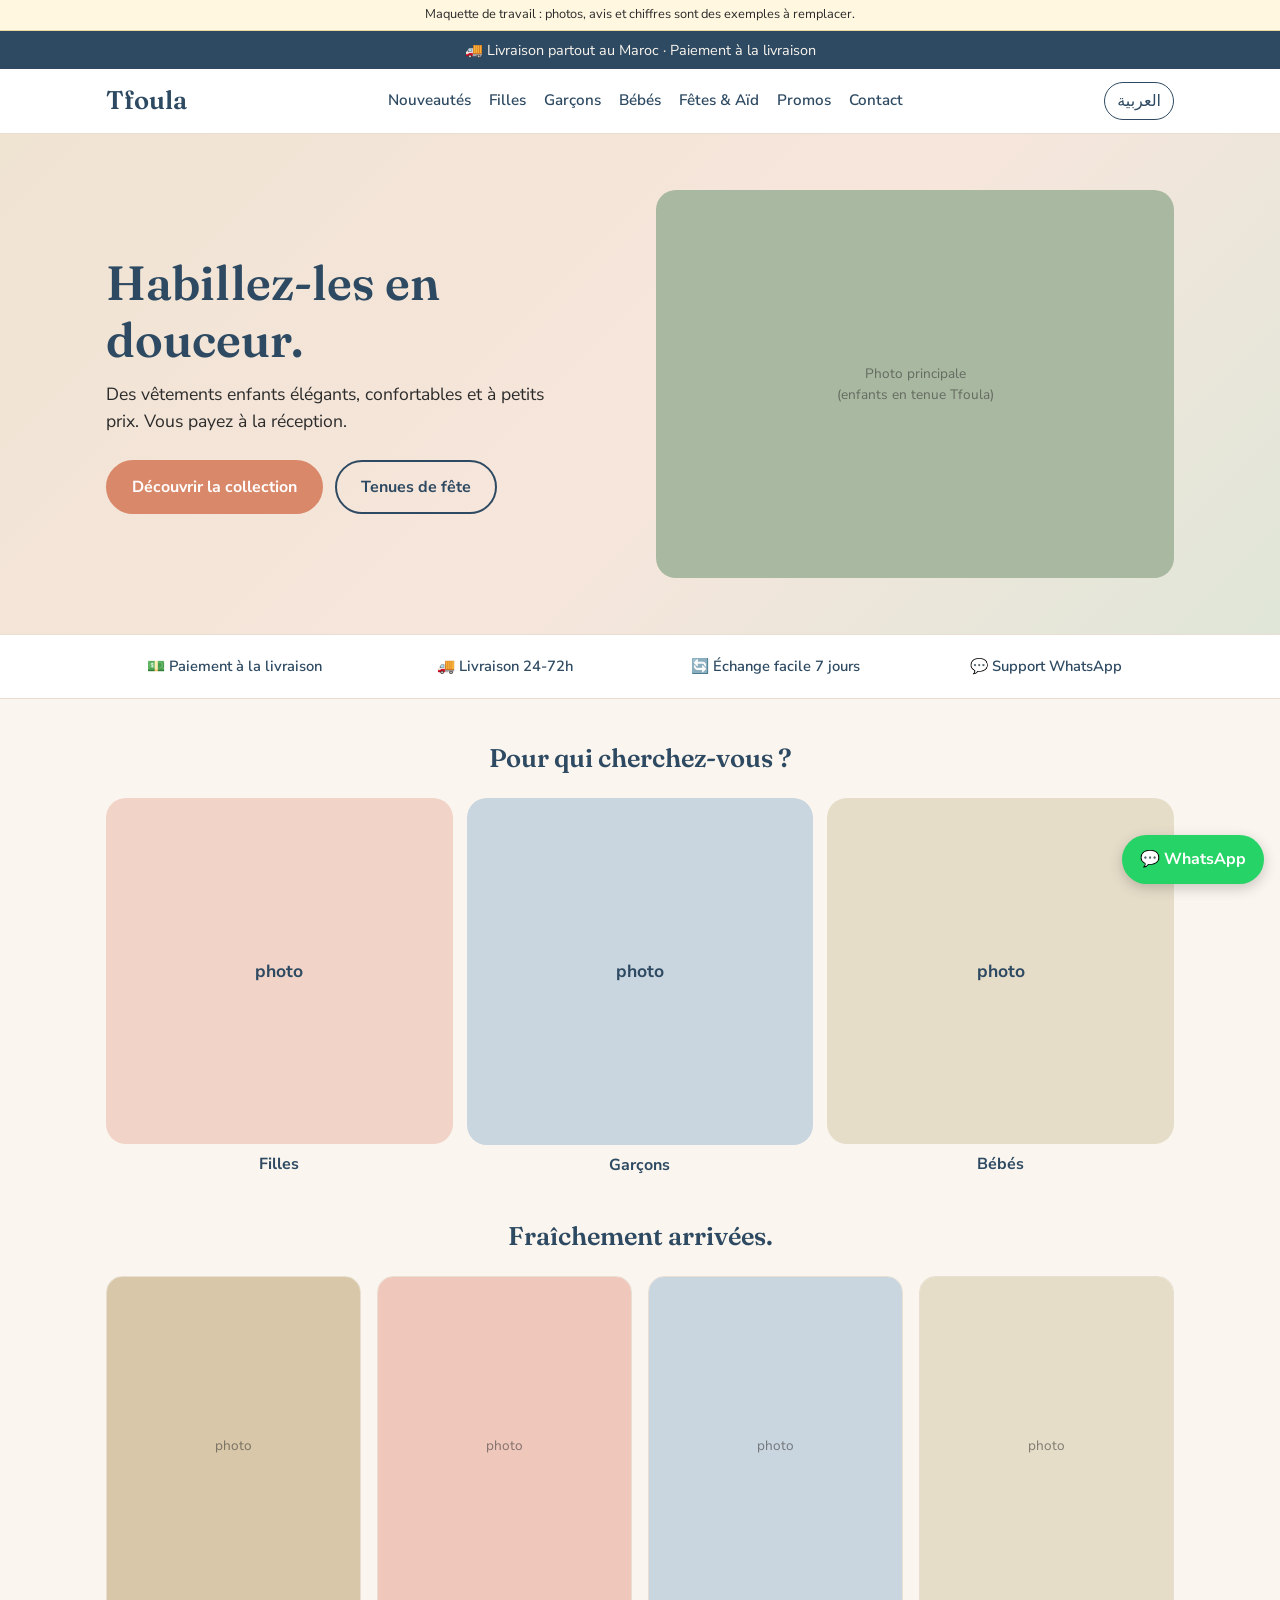
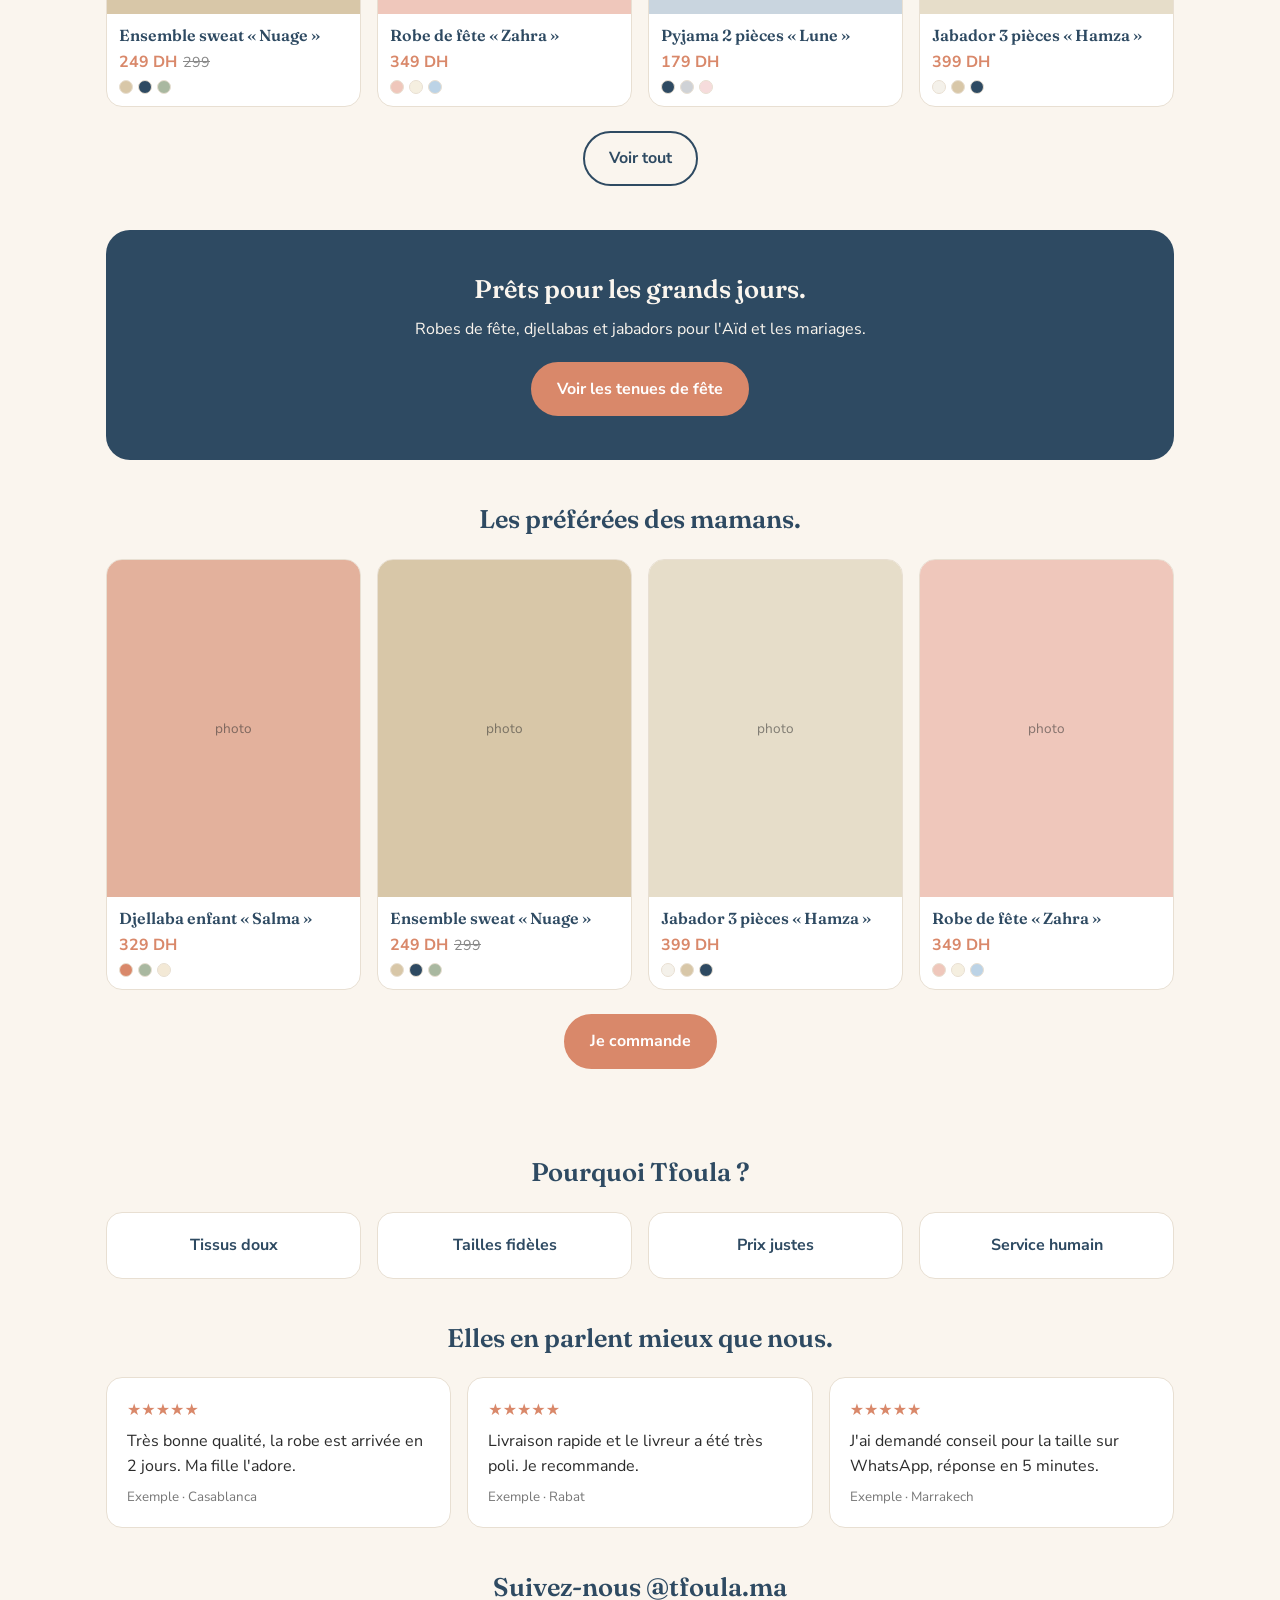
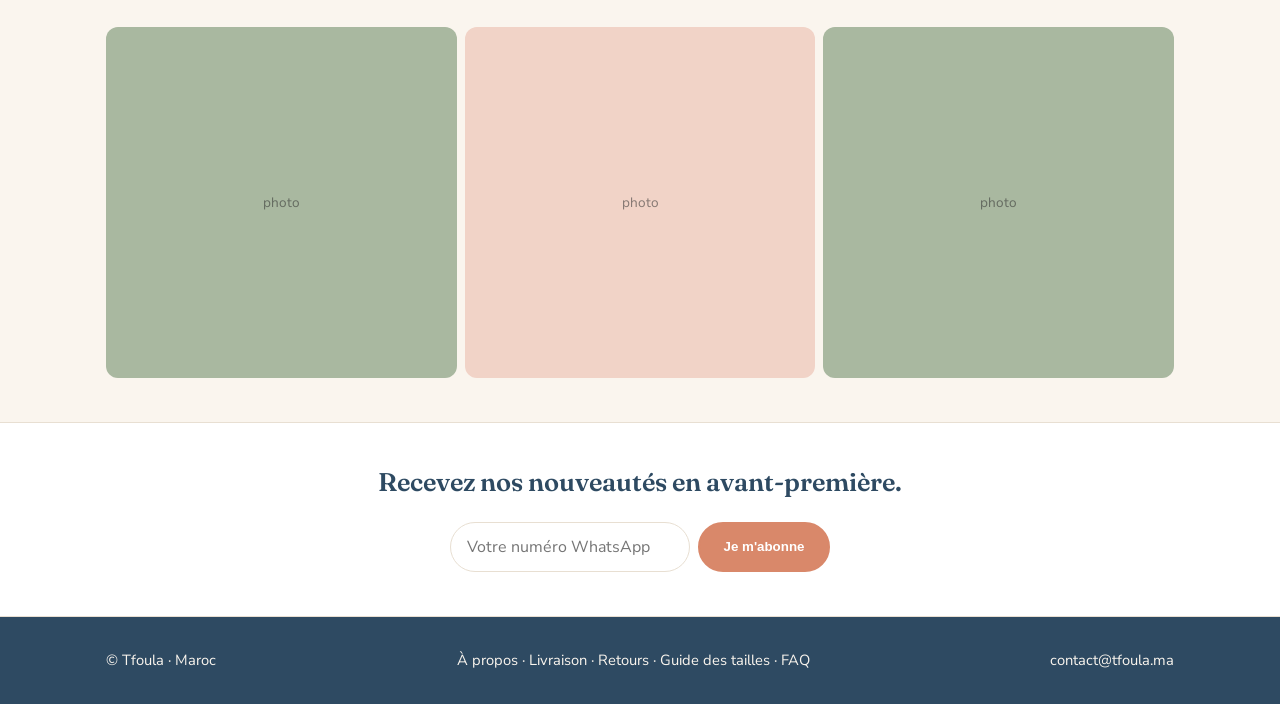
<file: maquette-accueil-tfoula.html>
<!doctype html>
<html lang="fr" dir="ltr">
<head>
<meta charset="utf-8">
<meta name="viewport" content="width=device-width, initial-scale=1">
<title>Tfoula – Maquette page d'accueil</title>
<link rel="preconnect" href="https://fonts.googleapis.com">
<link href="https://fonts.googleapis.com/css2?family=Fraunces:wght@500;600&family=Nunito+Sans:wght@400;600;700&family=Tajawal:wght@400;500;700&display=swap" rel="stylesheet">
<style>
:root{--cream:#FAF5EE;--navy:#2E4A62;--terra:#D9886A;--sage:#A9B8A0;--ink:#2B2B2B;--line:#e8dfd2;--white:#fff}
*{box-sizing:border-box;margin:0;padding:0}
body{background:var(--cream);color:var(--ink);font-family:'Nunito Sans',system-ui,sans-serif;line-height:1.55}
html[dir=rtl] body{font-family:'Tajawal','Nunito Sans',sans-serif}
h1,h2,h3{font-family:'Fraunces',Georgia,serif;font-weight:600;color:var(--navy);line-height:1.2}
html[dir=rtl] h1,html[dir=rtl] h2,html[dir=rtl] h3{font-family:'Tajawal',sans-serif;font-weight:700}
a{color:inherit;text-decoration:none}
.wrap{max-width:1100px;margin:0 auto;padding:0 16px}
section{padding:44px 0}
h2{font-size:1.6rem;text-align:center;margin-bottom:24px}
.btn{display:inline-block;background:var(--terra);color:var(--white);padding:13px 24px;border-radius:999px;font-weight:700;border:2px solid var(--terra)}
.btn.alt{background:transparent;color:var(--navy);border-color:var(--navy)}
.center{text-align:center;margin-top:24px}
.announce{background:var(--navy);color:var(--cream);text-align:center;padding:8px 16px;font-size:.9rem}
header{background:var(--white);border-bottom:1px solid var(--line);position:sticky;top:0;z-index:5}
.bar{display:flex;align-items:center;justify-content:space-between;gap:12px;padding:12px 16px;max-width:1100px;margin:0 auto}
.logo{font-family:'Fraunces',serif;font-size:1.6rem;color:var(--navy);font-weight:600}
nav{display:flex;gap:18px;font-size:.95rem;font-weight:600;color:var(--navy);flex-wrap:wrap}
.lang{border:1px solid var(--navy);background:none;color:var(--navy);padding:6px 12px;border-radius:999px;font-weight:700;cursor:pointer;font:inherit}
@media(max-width:760px){nav{display:none}}
.hero{background:linear-gradient(135deg,#efe3d2,#f7e6dc 55%,#dfe6d8);padding:56px 0}
.hero .wrap{display:grid;gap:32px;align-items:center}
.hero h1{font-size:2.3rem;margin-bottom:12px}
.hero p{font-size:1.1rem;margin-bottom:24px;max-width:460px}
.hero .btns{display:flex;gap:12px;flex-wrap:wrap}
.ph{border-radius:20px;display:flex;align-items:center;justify-content:center;color:rgba(43,43,43,.55);font-size:.85rem;text-align:center;padding:8px}
.hero .ph{aspect-ratio:4/3;background:var(--sage)}
@media(min-width:760px){.hero .wrap{grid-template-columns:1fr 1fr}.hero h1{font-size:3rem}}
.trust{background:var(--white);border-block:1px solid var(--line);padding:20px 0}
.trust .wrap{display:grid;grid-template-columns:repeat(2,1fr);gap:14px;text-align:center;font-weight:600;color:var(--navy);font-size:.92rem}
@media(min-width:760px){.trust .wrap{grid-template-columns:repeat(4,1fr)}}
.cats{display:grid;grid-template-columns:repeat(3,1fr);gap:14px}
.cat .ph{aspect-ratio:1/1;margin-bottom:8px;font-weight:700;color:var(--navy);font-size:1.1rem}
.cat:nth-child(1) .ph{background:#f1d3c7}.cat:nth-child(2) .ph{background:#c9d5df}.cat:nth-child(3) .ph{background:#e6ddc9}
.cat div:last-child{text-align:center;font-weight:700;color:var(--navy)}
.grid{display:grid;grid-template-columns:repeat(2,1fr);gap:16px}
@media(min-width:760px){.grid{grid-template-columns:repeat(4,1fr)}}
.card{background:var(--white);border-radius:16px;overflow:hidden;border:1px solid var(--line)}
.card .ph{aspect-ratio:3/4;border-radius:0}
.card .in{padding:12px}
.card h3{font-size:1rem;margin-bottom:4px}
.price{font-weight:700;color:var(--terra)}
.old{text-decoration:line-through;color:#888;font-weight:400;margin-inline-start:6px;font-size:.9rem}
.sw{display:flex;gap:5px;margin-top:6px}.sw i{width:14px;height:14px;border-radius:50%;border:1px solid var(--line)}
.eid{background:var(--navy);color:var(--cream);border-radius:24px;padding:44px 24px;text-align:center}
.eid h2{color:var(--cream);margin-bottom:12px}.eid p{margin-bottom:20px}
.why{display:grid;grid-template-columns:repeat(2,1fr);gap:16px}
@media(min-width:760px){.why{grid-template-columns:repeat(4,1fr)}}
.why div{background:var(--white);border-radius:16px;padding:20px 14px;text-align:center;border:1px solid var(--line);font-weight:700;color:var(--navy)}
.rev{display:grid;gap:16px}
@media(min-width:760px){.rev{grid-template-columns:repeat(3,1fr)}}
.rev blockquote{background:var(--white);border-radius:16px;padding:20px;border:1px solid var(--line)}
.rev .st{color:var(--terra);margin-bottom:6px}.rev small{display:block;margin-top:8px;color:#777}
.social{display:grid;grid-template-columns:repeat(3,1fr);gap:8px}
.social .ph{aspect-ratio:1/1;border-radius:12px;background:var(--sage)}
.social .ph:nth-child(2n){background:#f1d3c7}
.news{background:var(--white);border-block:1px solid var(--line);text-align:center}
.news form{display:flex;gap:8px;justify-content:center;flex-wrap:wrap;margin-top:8px}
.news input{padding:12px 16px;border:1px solid var(--line);border-radius:999px;min-width:240px;font:inherit}
footer{background:var(--navy);color:var(--cream);padding:32px 0;font-size:.92rem}
footer .wrap{display:flex;flex-wrap:wrap;gap:12px 24px;justify-content:space-between}
.wa{position:fixed;bottom:16px;inset-inline-end:16px;background:#25D366;color:#fff;font-weight:700;padding:12px 18px;border-radius:999px;box-shadow:0 4px 14px rgba(0,0,0,.2);z-index:9}
.note{background:#fff7e0;border-bottom:1px solid #ecd9a0;text-align:center;font-size:.8rem;padding:5px}
</style>
</head>
<body>
<div class="note">Maquette de travail : photos, avis et chiffres sont des exemples à remplacer.</div>
<div class="announce" data-i="announce"></div>
<header><div class="bar">
  <a class="logo" href="#">Tfoula</a>
  <nav id="nav"></nav>
  <button class="lang" id="lang" type="button">العربية</button>
</div></header>

<div class="hero"><div class="wrap">
  <div>
    <h1 data-i="h1"></h1>
    <p data-i="sub"></p>
    <div class="btns"><a class="btn" href="#" data-i="cta1"></a><a class="btn alt" href="#" data-i="cta2"></a></div>
  </div>
  <div class="ph" data-i="photo"></div>
</div></div>

<div class="trust"><div class="wrap" id="trust"></div></div>

<section><div class="wrap">
  <h2 data-i="catT"></h2>
  <div class="cats" id="cats"></div>
</div></section>

<section style="padding-top:0"><div class="wrap">
  <h2 data-i="newT"></h2>
  <div class="grid" id="newG"></div>
  <div class="center"><a class="btn alt" href="#" data-i="seeAll"></a></div>
</div></section>

<section style="padding-top:0"><div class="wrap">
  <div class="eid"><h2 data-i="eidT"></h2><p data-i="eidP"></p><a class="btn" href="#" data-i="eidB"></a></div>
</div></section>

<section style="padding-top:0"><div class="wrap">
  <h2 data-i="bestT"></h2>
  <div class="grid" id="bestG"></div>
  <div class="center"><a class="btn" href="#" data-i="orderB"></a></div>
</div></section>

<section><div class="wrap">
  <h2 data-i="whyT"></h2>
  <div class="why" id="why"></div>
</div></section>

<section style="padding-top:0"><div class="wrap">
  <h2 data-i="revT"></h2>
  <div class="rev" id="rev"></div>
</div></section>

<section style="padding-top:0"><div class="wrap">
  <h2 data-i="socT"></h2>
  <div class="social"><div class="ph">photo</div><div class="ph">photo</div><div class="ph">photo</div></div>
</div></section>

<section class="news"><div class="wrap">
  <h2 data-i="newsT"></h2>
  <form onsubmit="return false"><input id="tel" type="tel"><button class="btn" data-i="newsB"></button></form>
</div></section>

<footer><div class="wrap" id="foot"></div></footer>
<a class="wa" href="#" data-i="wa"></a>

<script>
const COL={"Beige":"#d8c7a8","Bleu nuit":"#2E4A62","Vert sauge":"#A9B8A0","Rose poudré":"#efc7bb","Ivoire":"#f5efe0","Bleu ciel":"#bcd3e6","Terracotta":"#D9886A","Crème":"#f3e9d6","Gris perle":"#cfd2d6","Rose pâle":"#f6dcdc","Blanc cassé":"#f4f1ea"};
const P=[
 {fr:"Ensemble sweat « Nuage »",ar:"طقم سويت «سحابة»",p:249,o:299,c:["Beige","Bleu nuit","Vert sauge"],bg:"#d8c7a8"},
 {fr:"Robe de fête « Zahra »",ar:"فستان حفلات «زهرة»",p:349,c:["Rose poudré","Ivoire","Bleu ciel"],bg:"#efc7bb"},
 {fr:"Djellaba enfant « Salma »",ar:"جلابة أطفال «سلمى»",p:329,c:["Terracotta","Vert sauge","Crème"],bg:"#e3b19c"},
 {fr:"Pyjama 2 pièces « Lune »",ar:"بيجامة قطعتين «قمر»",p:179,c:["Bleu nuit","Gris perle","Rose pâle"],bg:"#c9d5df"},
 {fr:"Jabador 3 pièces « Hamza »",ar:"جبادور 3 قطع «حمزة»",p:399,c:["Blanc cassé","Beige","Bleu nuit"],bg:"#e6ddc9"}
];
const T={
fr:{dir:"ltr",lang:"العربية",
announce:"🚚 Livraison partout au Maroc · Paiement à la livraison",
nav:["Nouveautés","Filles","Garçons","Bébés","Fêtes & Aïd","Promos","Contact"],
h1:"Habillez-les en douceur.",sub:"Des vêtements enfants élégants, confortables et à petits prix. Vous payez à la réception.",
cta1:"Découvrir la collection",cta2:"Tenues de fête",photo:"Photo principale\n(enfants en tenue Tfoula)",
trust:["💵 Paiement à la livraison","🚚 Livraison 24-72h","🔄 Échange facile 7 jours","💬 Support WhatsApp"],
catT:"Pour qui cherchez-vous ?",cats:["Filles","Garçons","Bébés"],
newT:"Fraîchement arrivées.",seeAll:"Voir tout",
eidT:"Prêts pour les grands jours.",eidP:"Robes de fête, djellabas et jabadors pour l'Aïd et les mariages.",eidB:"Voir les tenues de fête",
bestT:"Les préférées des mamans.",orderB:"Je commande",
whyT:"Pourquoi Tfoula ?",why:["Tissus doux","Tailles fidèles","Prix justes","Service humain"],
revT:"Elles en parlent mieux que nous.",
rev:[["Très bonne qualité, la robe est arrivée en 2 jours. Ma fille l'adore.","Exemple · Casablanca"],["Livraison rapide et le livreur a été très poli. Je recommande.","Exemple · Rabat"],["J'ai demandé conseil pour la taille sur WhatsApp, réponse en 5 minutes.","Exemple · Marrakech"]],
socT:"Suivez-nous @tfoula.ma",newsT:"Recevez nos nouveautés en avant-première.",newsB:"Je m'abonne",tel:"Votre numéro WhatsApp",
foot:["© Tfoula · Maroc","À propos · Livraison · Retours · Guide des tailles · FAQ","contact@tfoula.ma"],wa:"💬 WhatsApp",dh:"DH"},
ar:{dir:"rtl",lang:"Français",
announce:"🚚 التوصيل لجميع مدن المغرب · الدفع عند الاستلام",
nav:["وصل حديثاً","بنات","أولاد","رضّع","المناسبات والعيد","عروض","اتصل بنا"],
h1:"ألبسيهم بكل حنان",sub:"ملابس أطفال أنيقة ومريحة بأسعار مناسبة. تدفعين عند الاستلام.",
cta1:"اكتشفي المجموعة",cta2:"ملابس المناسبات",photo:"الصورة الرئيسية\n(أطفال بملابس طفولة)",
trust:["💵 الدفع عند الاستلام","🚚 التوصيل خلال 24-72 ساعة","🔄 تبديل سهل خلال 7 أيام","💬 دعم عبر واتساب"],
catT:"عمّن تبحثين؟",cats:["بنات","أولاد","رضّع"],
newT:"وصل حديثاً",seeAll:"عرض الكل",
eidT:"جاهزون للمناسبات الكبيرة",eidP:"فساتين حفلات وجلابيب وجبادورات للعيد والأعراس.",eidB:"ملابس المناسبات والعيد",
bestT:"المفضّلة عند الأمهات",orderB:"اطلبي الآن",
whyT:"لماذا طفولة؟",why:["أقمشة ناعمة","مقاسات دقيقة","أسعار عادلة","خدمة إنسانية"],
revT:"آراء الزبونات",
rev:[["جودة ممتازة، وصل الفستان في يومين. بنتي كتحبو بزاف.","مثال · الدار البيضاء"],["توصيل سريع وعامل التوصيل كان محترماً جداً. أنصح بها.","مثال · الرباط"],["سألت عن المقاس على واتساب وجاوبوني في 5 دقائق.","مثال · مراكش"]],
socT:"تابعونا ‎@tfoula.ma",newsT:"توصلي بجديدنا قبل الجميع",newsB:"اشتراك",tel:"رقم الواتساب",
foot:["© طفولة · المغرب","من نحن · التوصيل · الإرجاع · جدول المقاسات · الأسئلة الشائعة","contact@tfoula.ma"],wa:"💬 واتساب",dh:"درهم"}
};
let L="fr";
const $=s=>document.querySelector(s);
function card(p,t){return `<a class="card" href="#"><div class="ph" style="background:${p.bg}">photo</div><div class="in"><h3>${p[L]}</h3><div class="price">${p.p} ${t.dh}${p.o?`<span class="old">${p.o}</span>`:""}</div><div class="sw">${p.c.map(c=>`<i style="background:${COL[c]}" title="${c}"></i>`).join("")}</div></div></a>`}
function render(){
  const t=T[L];
  document.documentElement.lang=L;document.documentElement.dir=t.dir;
  document.querySelectorAll("[data-i]").forEach(e=>{const k=e.dataset.i;if(t[k]!==undefined)e.textContent=t[k]});
  $("#lang").textContent=t.lang;$("#tel").placeholder=t.tel;
  $("#nav").innerHTML=t.nav.map(n=>`<a href="#">${n}</a>`).join("");
  $("#trust").innerHTML=t.trust.map(x=>`<div>${x}</div>`).join("");
  $("#cats").innerHTML=t.cats.map(c=>`<a class="cat" href="#"><div class="ph">photo</div><div>${c}</div></a>`).join("");
  $("#newG").innerHTML=[P[0],P[1],P[3],P[4]].map(p=>card(p,t)).join("");
  $("#bestG").innerHTML=[P[2],P[0],P[4],P[1]].map(p=>card(p,t)).join("");
  $("#why").innerHTML=t.why.map(x=>`<div>${x}</div>`).join("");
  $("#rev").innerHTML=t.rev.map(r=>`<blockquote><div class="st">★★★★★</div>${r[0]}<small>${r[1]}</small></blockquote>`).join("");
  $("#foot").innerHTML=t.foot.map(x=>`<div>${x}</div>`).join("");
  $(".hero .ph").style.whiteSpace="pre-line";
}
$("#lang").onclick=()=>{L=L==="fr"?"ar":"fr";render()};
render();
</script>
</body>
</html>
</file>
